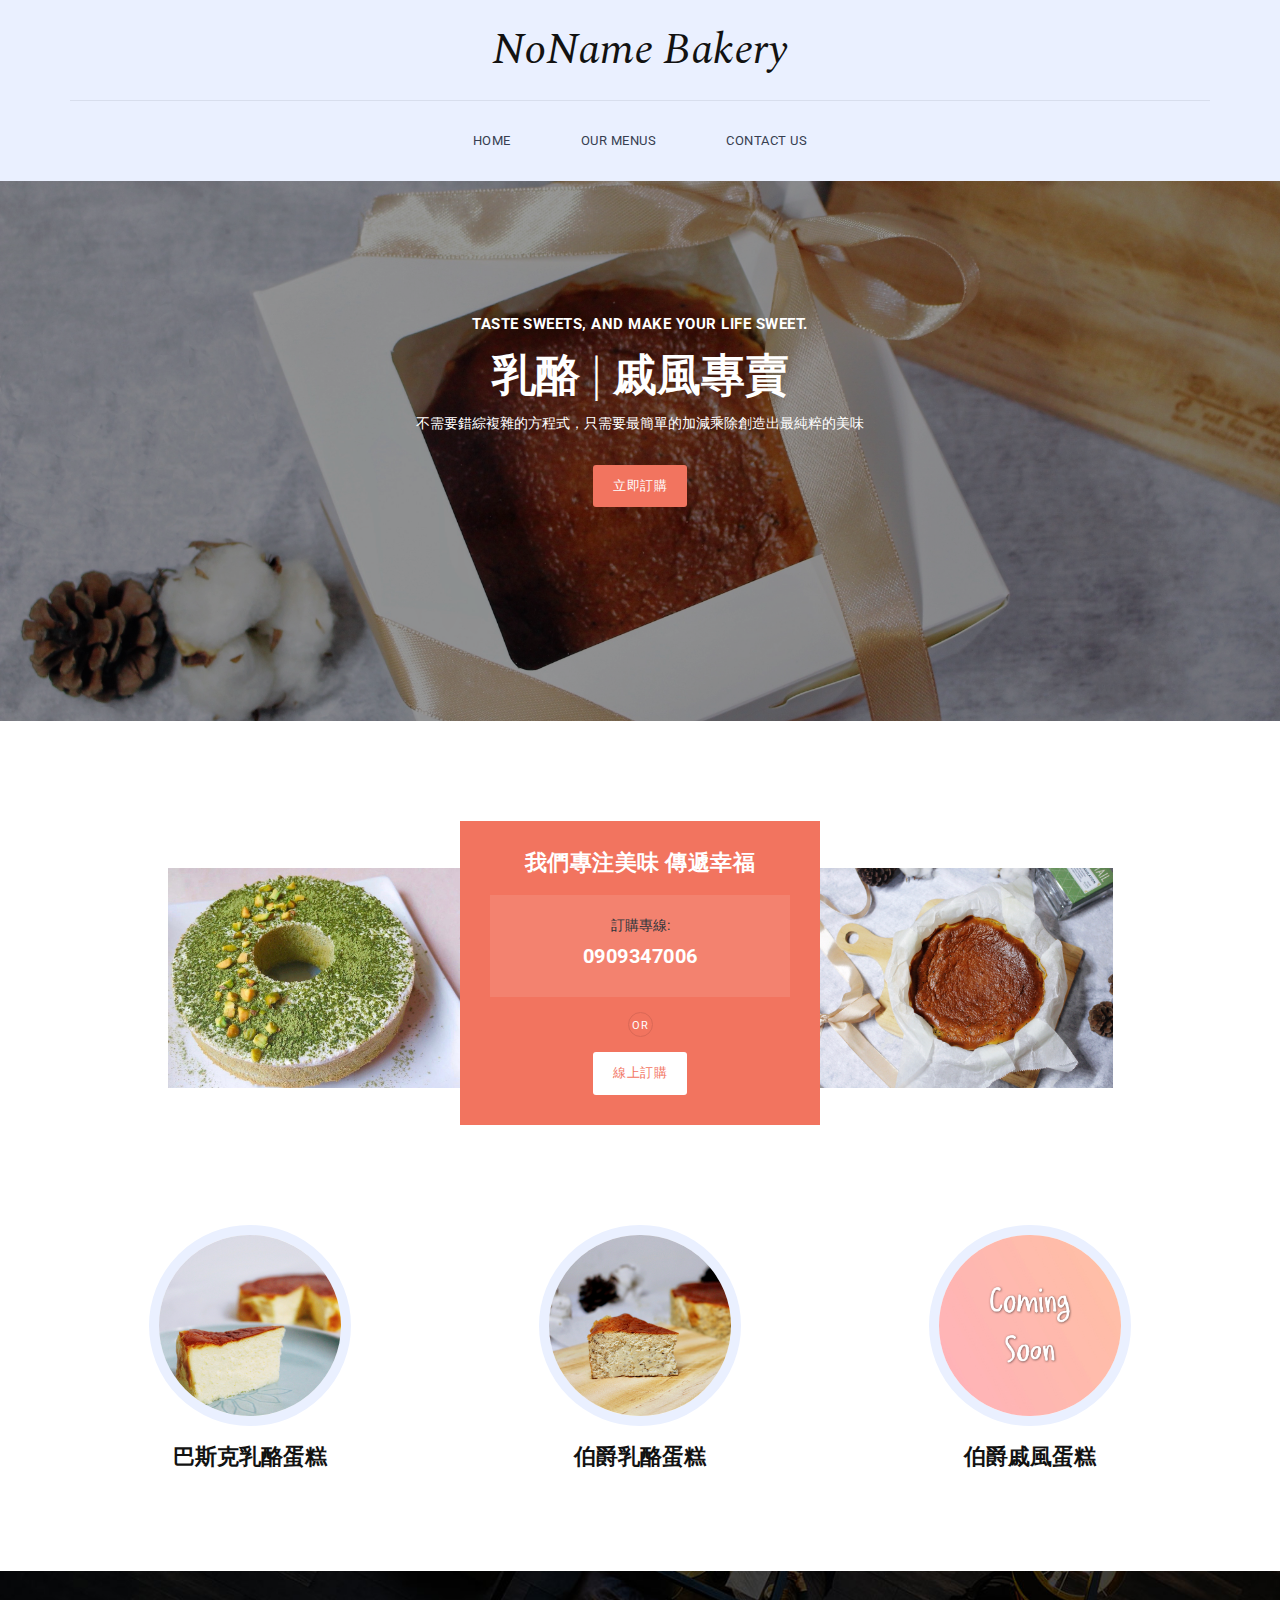
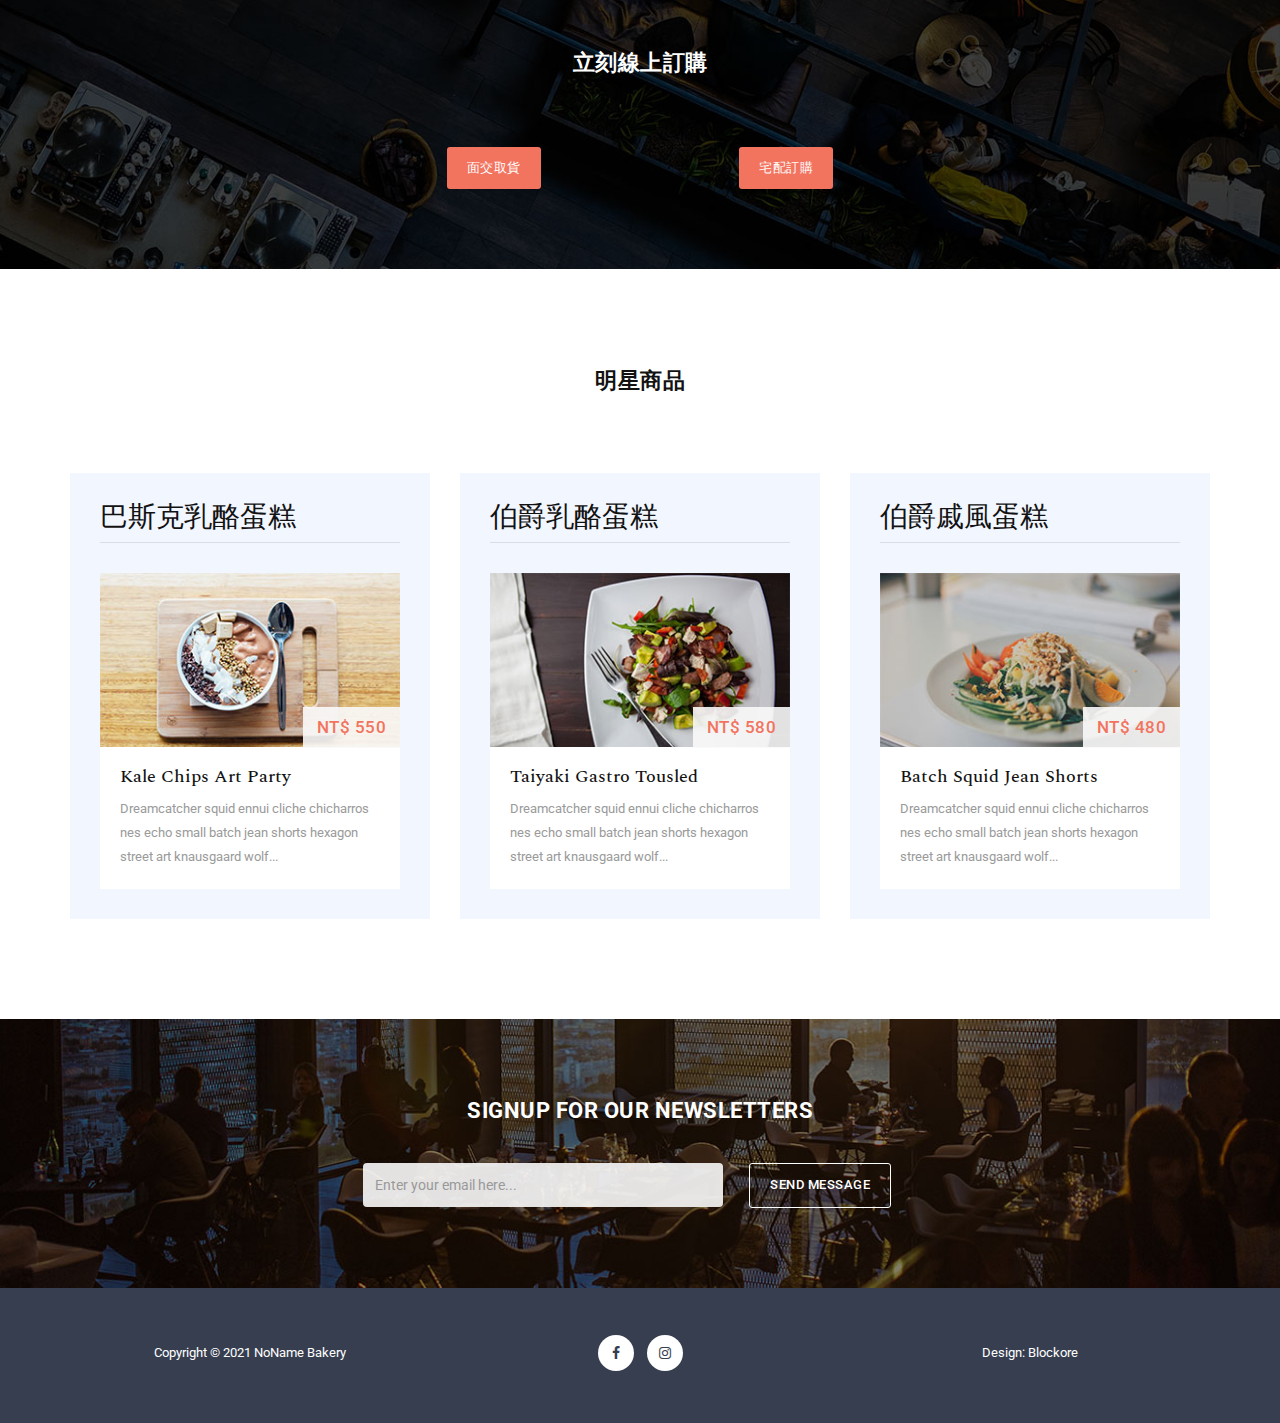
<file: index.html>
<!DOCTYPE html>
<html>
    <head>
        <meta charset="utf-8">
        <meta http-equiv="X-UA-Compatible" content="IE=edge,chrome=1">

        <title>Victory HTML CSS Template</title>
        <meta name="description" content="">
        <meta name="viewport" content="width=device-width, initial-scale=1">
        <link rel="apple-touch-icon" href="apple-touch-icon.png">

        <link rel="stylesheet" href="css/bootstrap.min.css">
        <link rel="stylesheet" href="css/bootstrap-theme.min.css">
        <link rel="stylesheet" href="css/fontAwesome.css">
        <link rel="stylesheet" href="css/hero-slider.css">
        <link rel="stylesheet" href="css/owl-carousel.css">
        <link rel="stylesheet" href="css/templatemo-style.css">

        <link href="https://fonts.googleapis.com/css?family=Spectral:200,200i,300,300i,400,400i,500,500i,600,600i,700,700i,800,800i" rel="stylesheet">
        <link href="https://fonts.googleapis.com/css?family=Roboto:100,300,400,500,700,900" rel="stylesheet">

        <script src="js/vendor/modernizr-2.8.3-respond-1.4.2.min.js"></script>
    </head>

<body>
    <div class="header">
        <div class="container">
            
            <a href="index.html" class="navbar-brand scroll-top">NoName Bakery</a>
            
            
            
            <nav class="navbar navbar-inverse" role="navigation">
                <div class="navbar-header">
                    <button type="button" id="nav-toggle" class="navbar-toggle" data-toggle="collapse" data-target="#main-nav">
                        <span class="sr-only">Toggle navigation</span>
                        <span class="icon-bar"></span>
                        <span class="icon-bar"></span>
                        <span class="icon-bar"></span>
                    </button>
                </div>
                <!--/.navbar-header-->
                <div id="main-nav" class="collapse navbar-collapse">
                    <ul class="nav navbar-nav">
                        <li><a href="index.html">Home</a></li>
                        <li><a href="menu.html">Our Menus</a></li>
                        <!-- <li><a href="blog.html">About Us</a></li> -->
                        <li><a href="contact.html">Contact Us</a></li>
                    </ul>
                </div>
                <!--/.navbar-collapse-->
            </nav>
            <!--/.navbar-->
        </div>
        <!--/.container-->
    </div>
    <!--/.header-->

    <section class="banner" style="width: auto; height: 60vh;">
        
        <div class="bg-overlay">
        <div class="container">
            
                <div class="row" style="padding-top: 15vh;">
                    <div class="col-md-6 col-md-offset-3">
                        <h4>Taste sweets, and make your life sweet.</h4>
                        <h2>乳酪 | 戚風專賣</h2>
                        <p>不需要錯綜複雜的方程式，只需要最簡單的加減乘除創造出最純粹的美味</p>
                        <div class="primary-button">
                            <a href="#" class="scroll-link" data-id="book-table">立即訂購</a>
                        </div>
                    </div>
                </div>
        </div>
        </div>
    </section>



    <section class="cook-delecious">
        <div class="container">
            <div class="row">
                <div class="col-md-3 col-md-offset-1">
                    <div class="first-image">
                        <img src="img/cook_01.jpg" alt="">
                    </div>
                </div>
                <div class="col-md-4">
                    <div class="cook-content">
                        <h4>我們專注美味 傳遞幸福</h4>
                        <div class="contact-content">
                            <h7>訂購專線:</h7>
                            <h6>0909347006</h6>
                        </div>
                        <span>or</span>
                        <div class="primary-white-button">
                            <a href="#" class="scroll-link" data-id="book-table">線上訂購</a>
                        </div>
                    </div>
                </div>
                <div class="col-md-3">
                    <div class="second-image">
                        <img src="img/cook_02.jpg" alt="">
                    </div>
                </div>
            </div>
        </div>
    </section>



    <section class="services">
        <div class="container">
            <div class="row">
                <div class="col-md-4 col-sm-6 col-xs-12">
                    <div class="service-item">
                        <a href="menu.html">
                        <img src="img/cook_breakfast.png" alt="Breakfast">
                        <h4>巴斯克乳酪蛋糕</h4>
                        </a>
                    </div>
                </div>
                <div class="col-md-4 col-sm-6 col-xs-12">
                    <div class="service-item">
                        <a href="menu.html">
                        <img src="img/cook_lunch.png" alt="Lunch">
                        <h4>伯爵乳酪蛋糕</h4>
                        </a>
                    </div>
                </div>
                <div class="col-md-4 col-sm-6 col-xs-12">
                    <div class="service-item">
                        <a href="menu.html">
                        
                        <img src="img/cook_dinner.png" alt="Dinner">
                        <h4>伯爵戚風蛋糕</h4>
                        </a>
                    </div>
                </div>
                <!-- <div class="col-md-3 col-sm-6 col-xs-12">
                    <div class="service-item">
                        <a href="menu.html">
                        <img src="img/cook_dessert.png" alt="Desserts">
                        <h4>Desserts</h4>
                        </a>
                    </div>
                </div> -->
            </div>
        </div>
    </section>



    <section id="book-table">
        <div class="container">
            <div class="row justify-content-center align-items-center">
                <div class="col-md-12">
                    <div class="heading">
                        <h2>立刻線上訂購</h2>
                    </div>
                </div>
                <div class="col-md-3 col-sm-3 ">
                </div>
                <div class="col-md-3 col-sm-3" style="padding-top:4vh">
                    <div class="primary-button" data-toggle="modal" data-target="#exampleModal">
                        <a href="#" class="scroll-link" data-id="book-table">面交取貨</a>
                    </div>
                </div>
                <div class="col-md-3 col-sm-3" style="padding-top:4vh">
                    <div class="primary-button" data-toggle="modal" data-target="#exampleModal2">
                        <a href="#" class="scroll-link" data-id="book-table">宅配訂購</a>
                    </div>
                </div>
                <div class="col-md-3 col-sm-3">
                </div>
                
                
                
            </div>
            
        </div>
    </section>

    <!-- Modal -->
    <div class="modal fade" id="exampleModal" tabindex="-1" role="dialog" aria-labelledby="exampleModalLabel" aria-hidden="true">
        <div class="modal-dialog" role="document">
            <div class="modal-content">
                <div class="modal-header">
                  <h3 class="modal-title" id="exampleModalLabel">面交取貨表單</h3>
                  <button type="button" class="close" data-dismiss="modal" aria-label="Close">
                    <span aria-hidden="true">&times;</span>
                  </button>
                </div>
                
                <div class="modal-body">
                    <!-- <div class="col-md-4 col-md-offset-2 col-sm-12 d-none d-sm-block d-md-none">
                        <div class="left-image">
                            <img src="img/book_left_image.jpg" alt="">
                        </div>
                    </div> -->
                    <div class="col-md-12 col-sm-12">
                        <div class="right-info">
                            <!-- <h4>訂購表單</h4> -->

                            <form id="contactform" action="contactform.php" method="post">
                            <!-- <form id="contactform" action="contactform.php" method="post" class="form contactForm"> -->
                            
                                <div class="row">
                                    <div class="col-md-6">
                                        <div class="form-group">
                                            <input type="text" name="name" class="form-control" id="name" placeholder="姓名:" data-rule="required"
                                              data-msg="請輸入姓名" />
                                            <div class="validation"></div>
                                        </div>
                                        <!-- <fieldset>
                                            <select required name='day' onchange='this.form.()'>
                                                <option value="">Select day</option>
                                                <option value="Monday">Monday</option>
                                                <option value="Tuesday">Tuesday</option>
                                                <option value="Wednesday">Wednesday</option>
                                                <option value="Thursday">Thursday</option>
                                                <option value="Friday">Friday</option>
                                                <option value="Saturday">Saturday</option>
                                                <option value="Sunday">Sunday</option>
                                            </select>
                                        </fieldset> -->
                                    </div>
                                    <div class="col-md-6">
                                        <div class="form-group">
                                            <input type="text" name="phone" class="form-control" id="phone" placeholder="聯絡電話:" data-rule="required"
                                              data-msg="Please enter at least 8 chars" />
                                            <div class="validation"></div>
                                        </div>
                                    </div>
                                    <div class="col-md-6">
                                        <div class="form-group">
                                            <input type="email" class="form-control" name="email" id="email" placeholder="電子信箱:" 
                                            data-rule="email"  data-msg="Please enter a valid email" />
                                            <div class="validation"></div>
                                        </div>
                                        <!-- <fieldset>
                                            <select required name='hour' onchange='this.form.()'>
                                                <option value="">Select hour</option>
                                                <option value="10-00">10:00</option>
                                                <option value="12-00">12:00</option>
                                                <option value="14-00">14:00</option>
                                                <option value="16-00">16:00</option>
                                                <option value="18-00">18:00</option>
                                                <option value="20-00">20:00</option>
                                                <option value="22-00">22:00</option>
                                            </select>
                                        </fieldset> -->
                                    </div>
                                    <div class="col-md-6">
                                        <div class="form-group">
                                            <input type="text" class="form-control" name="volume" id="volume" placeholder="訂購數量:" data-rule="required"/>
                                            <div class="validation"></div>
                                        </div>
                                    
                                        <!-- <fieldset>
                                            <input name="name" type="name" class="form-control" id="name" placeholder="Full name" required="">
                                        </fieldset>  -->
                                    </div>
                                
                                    <div class="col-md-12 text-center">
                                        <p>匯款資訊： 中國信託 822 <br> 帳號： 130540476886</p>
                                    
                                    </div>
                                    <div class="col-md-12">
                                        <div class="form-group">
                                            <input type="text" class="form-control" name="bank" id="bank" placeholder="匯款後五碼:" data-rule="required" />
                                            <div class="validation"></div>
                                        </div>
                                        <!-- <fieldset>
                                            <select required class="person" name='persons' onchange='this.form.()'>
                                                <option value="">How many persons?</option>
                                                <option value="1-Person">1 Person</option>
                                                <option value="2-Persons">2 Persons</option>
                                                <option value="3-Persons">3 Persons</option>
                                                <option value="4-Persons">4 Persons</option>
                                                <option value="5-Persons">5 Persons</option>
                                                <option value="6-Persons">6 Persons</option>
                                            </select>
                                        </fieldset> -->
                                    </div>
                                    <div class="col-md-12">
                                        <div class="form-group">
                                            <textarea id="message" class="form-control" name="message" rows="2"  data-msg="Please write something for us"
                                              placeholder="備註"></textarea>
                                            <div class="validation"></div>
                                          </div>
                                    </div>
                                    <div class="text-center">
                                        <input id="submit" type="submit" name="submit" class="mx-auto btn btn-success submit" value="Send" />
                                        <!-- <button id="submit" type="submit" class="btn btn-primary">Send</button> -->
                                    </div>
                                </div>
                            </form>
                        </div>
                    </div>
                </div>
                <div class="modal-footer">
                  <button type="button" class="btn btn-secondary" data-dismiss="modal">Close</button>
                  <!-- <button type="button" class="btn btn-primary">Save changes</button> -->
                </div>
            </div>
        </div>
    </div>

    <div class="modal fade" id="exampleModal2" tabindex="-1" role="dialog" aria-labelledby="exampleModalLabel" aria-hidden="true">
        <div class="modal-dialog" role="document">
            <div class="modal-content">
                <div class="modal-header">
                  <h3 class="modal-title" id="exampleModalLabel">宅配訂購表單</h3>
                  <button type="button" class="close" data-dismiss="modal" aria-label="Close">
                    <span aria-hidden="true">&times;</span>
                  </button>
                </div>
                
                <div class="modal-body">
                    <!-- <div class="col-md-4 col-md-offset-2 col-sm-12 d-none d-sm-block d-md-none">
                        <div class="left-image">
                            <img src="img/book_left_image.jpg" alt="">
                        </div>
                    </div> -->
                    <div class="col-md-12 col-sm-12">
                        <div class="right-info">
                            <!-- <h4>訂購表單</h4> -->

                            <form id="contactform" action="contactform.php" method="post">
                            <!-- <form id="contactform" action="contactform.php" method="post" class="form contactForm"> -->
                            
                                <div class="row">
                                    <div class="col-md-6">
                                        <div class="form-group">
                                            <input type="text" name="name" class="form-control" id="name" placeholder="姓名:" data-rule="required"
                                              data-msg="請輸入姓名" />
                                            <div class="validation"></div>
                                        </div>
                                        <!-- <fieldset>
                                            <select required name='day' onchange='this.form.()'>
                                                <option value="">Select day</option>
                                                <option value="Monday">Monday</option>
                                                <option value="Tuesday">Tuesday</option>
                                                <option value="Wednesday">Wednesday</option>
                                                <option value="Thursday">Thursday</option>
                                                <option value="Friday">Friday</option>
                                                <option value="Saturday">Saturday</option>
                                                <option value="Sunday">Sunday</option>
                                            </select>
                                        </fieldset> -->
                                    </div>
                                    <div class="col-md-6">
                                        <div class="form-group">
                                            <input type="text" name="phone" class="form-control" id="phone" placeholder="聯絡電話:" data-rule="required"
                                              data-msg="Please enter at least 8 chars" />
                                            <div class="validation"></div>
                                        </div>
                                    </div>
                                    <div class="col-md-6">
                                        <div class="form-group">
                                            <input type="email" class="form-control" name="email" id="email" placeholder="電子信箱:" 
                                            data-rule="email"  data-msg="Please enter a valid email" />
                                            <div class="validation"></div>
                                        </div>
                                        <!-- <fieldset>
                                            <select required name='hour' onchange='this.form.()'>
                                                <option value="">Select hour</option>
                                                <option value="10-00">10:00</option>
                                                <option value="12-00">12:00</option>
                                                <option value="14-00">14:00</option>
                                                <option value="16-00">16:00</option>
                                                <option value="18-00">18:00</option>
                                                <option value="20-00">20:00</option>
                                                <option value="22-00">22:00</option>
                                            </select>
                                        </fieldset> -->
                                    </div>
                                    <div class="col-md-6">
                                        <div class="form-group">
                                            <input type="text" class="form-control" name="volume" id="volume" placeholder="訂購數量:" data-rule="required"/>
                                            <div class="validation"></div>
                                        </div>
                                    
                                        <!-- <fieldset>
                                            <input name="name" type="name" class="form-control" id="name" placeholder="Full name" required="">
                                        </fieldset>  -->
                                    </div>
                                    <div class="col-md-12">
                                        <div class="form-group">
                                            <input type="text" class="form-control" name="address" id="address" placeholder="宅配地址:" data-rule="required"/>
                                            <div class="validation"></div>
                                        </div>
                                    
                                        <!-- <fieldset>
                                            <input name="name" type="name" class="form-control" id="name" placeholder="Full name" required="">
                                        </fieldset>  -->
                                    </div>
                                    <br>
                                    <div class="col-md-12 text-center">
                                        <p>匯款資訊： 中國信託 822 <br> 帳號： 130540476886</p>
                                    
                                    </div>

                                    <div class="col-md-12">
                                        <div class="form-group">
                                            <input type="text" class="form-control" name="bank" id="bank" placeholder="匯款後五碼:" data-rule="required" />
                                            <div class="validation"></div>
                                        </div>
                                        <!-- <fieldset>
                                            <select required class="person" name='persons' onchange='this.form.()'>
                                                <option value="">How many persons?</option>
                                                <option value="1-Person">1 Person</option>
                                                <option value="2-Persons">2 Persons</option>
                                                <option value="3-Persons">3 Persons</option>
                                                <option value="4-Persons">4 Persons</option>
                                                <option value="5-Persons">5 Persons</option>
                                                <option value="6-Persons">6 Persons</option>
                                            </select>
                                        </fieldset> -->
                                    </div>
                                    <div class="col-md-12">
                                        <div class="form-group">
                                            <textarea id="message" class="form-control" name="message" rows="2"  data-msg="Please write something for us"
                                              placeholder="備註"></textarea>
                                            <div class="validation"></div>
                                          </div>
                                    </div>
                                    <div class="text-center">
                                        <input id="submit" type="submit" name="submit" class="mx-auto btn btn-success submit" value="Send" />
                                        <!-- <button id="submit" type="submit" class="btn btn-primary">Send</button> -->
                                    </div>
                                </div>
                            </form>
                        </div>
                    </div>
                </div>
                <div class="modal-footer">
                  <button type="button" class="btn btn-secondary" data-dismiss="modal">Close</button>
                  <!-- <button type="button" class="btn btn-primary">Save changes</button> -->
                </div>
            </div>
        </div>
    </div>

    



    <!-- <section class="get-app">
        <div class="container">
            <div class="row">
                <div class="heading">
                    <h2>Get application for your phone</h2>
                </div>
                <div class="primary-white-button">
                    <a href="#">Download now</a>
                </div>
            </div>
        </div>
    </section> -->



    <section class="featured-food">
        <div class="container">
            <div class="row">
                <div class="heading">
                    <h2>明星商品</h2>
                </div>
            </div>
            <div class="row">
                <div class="col-md-4">
                    <div class="food-item">
                        <h2>巴斯克乳酪蛋糕</h2>
                        <img src="img/breakfast_item.jpg" alt="">
                        <div class="price">NT$ 550</div>
                        <div class="text-content">
                            <h4>Kale Chips Art Party</h4>
                            <p>Dreamcatcher squid ennui cliche chicharros nes echo  small batch jean shorts hexagon street art knausgaard wolf...</p>
                        </div>
                    </div>
                </div>
                <div class="col-md-4">
                    <div class="food-item">
                        <h2>伯爵乳酪蛋糕</h2>
                        <img src="img/lunch_item.jpg" alt="">
                        <div class="price">NT$ 580</div>
                        <div class="text-content">
                            <h4>Taiyaki Gastro Tousled</h4>
                            <p>Dreamcatcher squid ennui cliche chicharros nes echo  small batch jean shorts hexagon street art knausgaard wolf...</p>
                        </div>
                    </div>
                </div>
                <div class="col-md-4">
                    <div class="food-item">
                        <h2>伯爵戚風蛋糕</h2>
                        <img src="img/dinner_item.jpg" alt="">
                        <div class="price">NT$ 480</div>
                        <div class="text-content">
                            <h4>Batch Squid Jean Shorts</h4>
                            <p>Dreamcatcher squid ennui cliche chicharros nes echo  small batch jean shorts hexagon street art knausgaard wolf...</p>
                        </div>
                    </div>
                </div>
            </div>
        </div>
    </section>



    <!-- <section class="our-blog">
        <div class="container">
            <div class="row">
                <div class="col-md-12">
                    <div class="heading">
                        <h2>Our blog post</h2>
                    </div>
                </div>
            </div>
            <div class="row">
                <div class="col-md-6">
                    <div class="blog-post">
                        <img src="img/blog_post_01.jpg" alt="">
                        <div class="date">26 Oct 2020</div>
                        <div class="right-content">
                            <h4>Stumptown Tofu Schlitz</h4>
                            <span>Branding / Admin</span>
                            <p>Skateboard iceland twee tofu shaman crucifix vice before they sold out corn hole occupy drinking vinegar chambra meggings kale chips hexagon...</p>
                            <div class="text-button">
                                <a href="#">Continue Reading</a>
                            </div>
                        </div>
                    </div>
                </div>
                <div class="col-md-6">
                    <div class="blog-post">
                        <img src="img/blog_post_02.jpg" alt="">
                        <div class="date">21 Oct 2020</div>
                        <div class="right-content">
                            <h4>Succulents Hashtag Folk</h4>
                            <span>Branding / Admin</span>
                            <p>Skateboard iceland twee tofu shaman crucifix vice before they sold out corn hole occupy drinking vinegar chambra meggings kale chips hexagon...</p>
                            <div class="text-button">
                                <a href="#">Continue Reading</a>
                            </div>
                        </div>
                    </div>
                </div>
                <div class="col-md-6">
                    <div class="blog-post">
                        <img src="img/blog_post_03.jpg" alt="">
                        <div class="date">11 Oct 2020</div>
                        <div class="right-content">
                            <h4>Knaus Sriracha Pinterest</h4>
                            <span>Dessert / Chef</span>
                            <p>Skateboard iceland twee tofu shaman crucifix vice before they sold out corn hole occupy drinking vinegar chambra meggings kale chips hexagon...</p>
                            <div class="text-button">
                                <a href="#">Continue Reading</a>
                            </div>
                        </div>
                    </div>
                </div>
                <div class="col-md-6">
                    <div class="blog-post">
                        <img src="img/blog_post_04.jpg" alt="">
                        <div class="date">03 Oct 2020</div>
                        <div class="right-content">
                            <h4>Crucifix Selvage Coat</h4>
                            <span>Plate / Chef</span>
                            <p>Skateboard iceland twee tofu shaman crucifix vice before they sold out corn hole occupy drinking vinegar chambra meggings kale chips hexagon...</p>
                            <div class="text-button">
                                <a href="#">Continue Reading</a>
                            </div>
                        </div>
                    </div>
                </div>
            </div>
        </div>
    </section> -->



    <section class="sign-up">
        <div class="container">
            <div class="row">
                <div class="col-md-12">
                    <div class="heading">
                        <h2>Signup for our newsletters</h2>
                    </div>
                </div>
            </div>
            <form id="contact" action="" method="get">
                <div class="row">
                    <div class="col-md-4 col-md-offset-3">
                        <fieldset>
                            <input name="email" type="text" class="form-control" id="email" placeholder="Enter your email here..." required="">
                        </fieldset>
                    </div>
                    <div class="col-md-2">
                        <fieldset>
                            <button type="submit" id="form-submit" class="btn">Send Message</button>
                        </fieldset>
                    </div>
                </div>
            </form>
        </div>
    </section>



    <footer>
        <div class="container">
            <div class="row">
                <div class="col-md-4">
                    <p>Copyright &copy; 2021 NoName Bakery</p>
                </div>
                <div class="col-md-4">
                    <ul class="social-icons">
                        <li><a rel="nofollow" href="https://www.facebook.com/No-Name-Bakery%E6%9C%AA%E5%91%BD%E5%90%8D%E7%94%9C%E9%BB%9E-100159708813146"><i class="fa fa-facebook"></i></a></li>
                        <li><a href="https://instagram.com/nonamebakery2020?igshid=1tw57rsw3i536"><i class="fa fa-instagram"></i></a></li>
                        <!-- <li><a href="#"><i class="fa fa-linkedin"></i></a></li> -->
                        <!-- <li><a href="#"><i class="fa fa-rss"></i></a></li> -->
                        <!-- <li><a href="#"><i class="fa fa-dribbble"></i></a></li> -->
                    </ul>
                </div>
                <div class="col-md-4">
                    <p>Design: Blockore</p>
                </div>
            </div>
        </div>
    </footer>

    <script src="https://ajax.googleapis.com/ajax/libs/jquery/1.11.2/jquery.min.js"></script>
    <script>window.jQuery || document.write('<script src="js/vendor/jquery-1.11.2.min.js"><\/script>')</script>

    <script src="js/vendor/bootstrap.min.js"></script>

    <script src="js/plugins.js"></script>
    <script src="js/main.js"></script>

    <script type="text/javascript">
    $(document).ready(function() {
        // navigation click actions 
        $('.scroll-link').on('click', function(event){
            event.preventDefault();
            var sectionID = $(this).attr("data-id");
            scrollToID('#' + sectionID, 750);
        });
        // scroll to top action
        $('.scroll-top').on('click', function(event) {
            event.preventDefault();
            $('html, body').animate({scrollTop:0}, 'slow');         
        });
        // mobile nav toggle
        $('#nav-toggle').on('click', function (event) {
            event.preventDefault();
            $('#main-nav').toggleClass("open");
        });
    });
    // scroll function
    function scrollToID(id, speed){
        var offSet = 0;
        var targetOffset = $(id).offset().top - offSet;
        var mainNav = $('#main-nav');
        $('html,body').animate({scrollTop:targetOffset}, speed);
        if (mainNav.hasClass("open")) {
            mainNav.css("height", "1px").removeClass("in").addClass("collapse");
            mainNav.removeClass("open");
        }
    }
    if (typeof console === "undefined") {
        console = {
            log: function() { }
        };
    }
    </script>
</body>
</html>
</file>
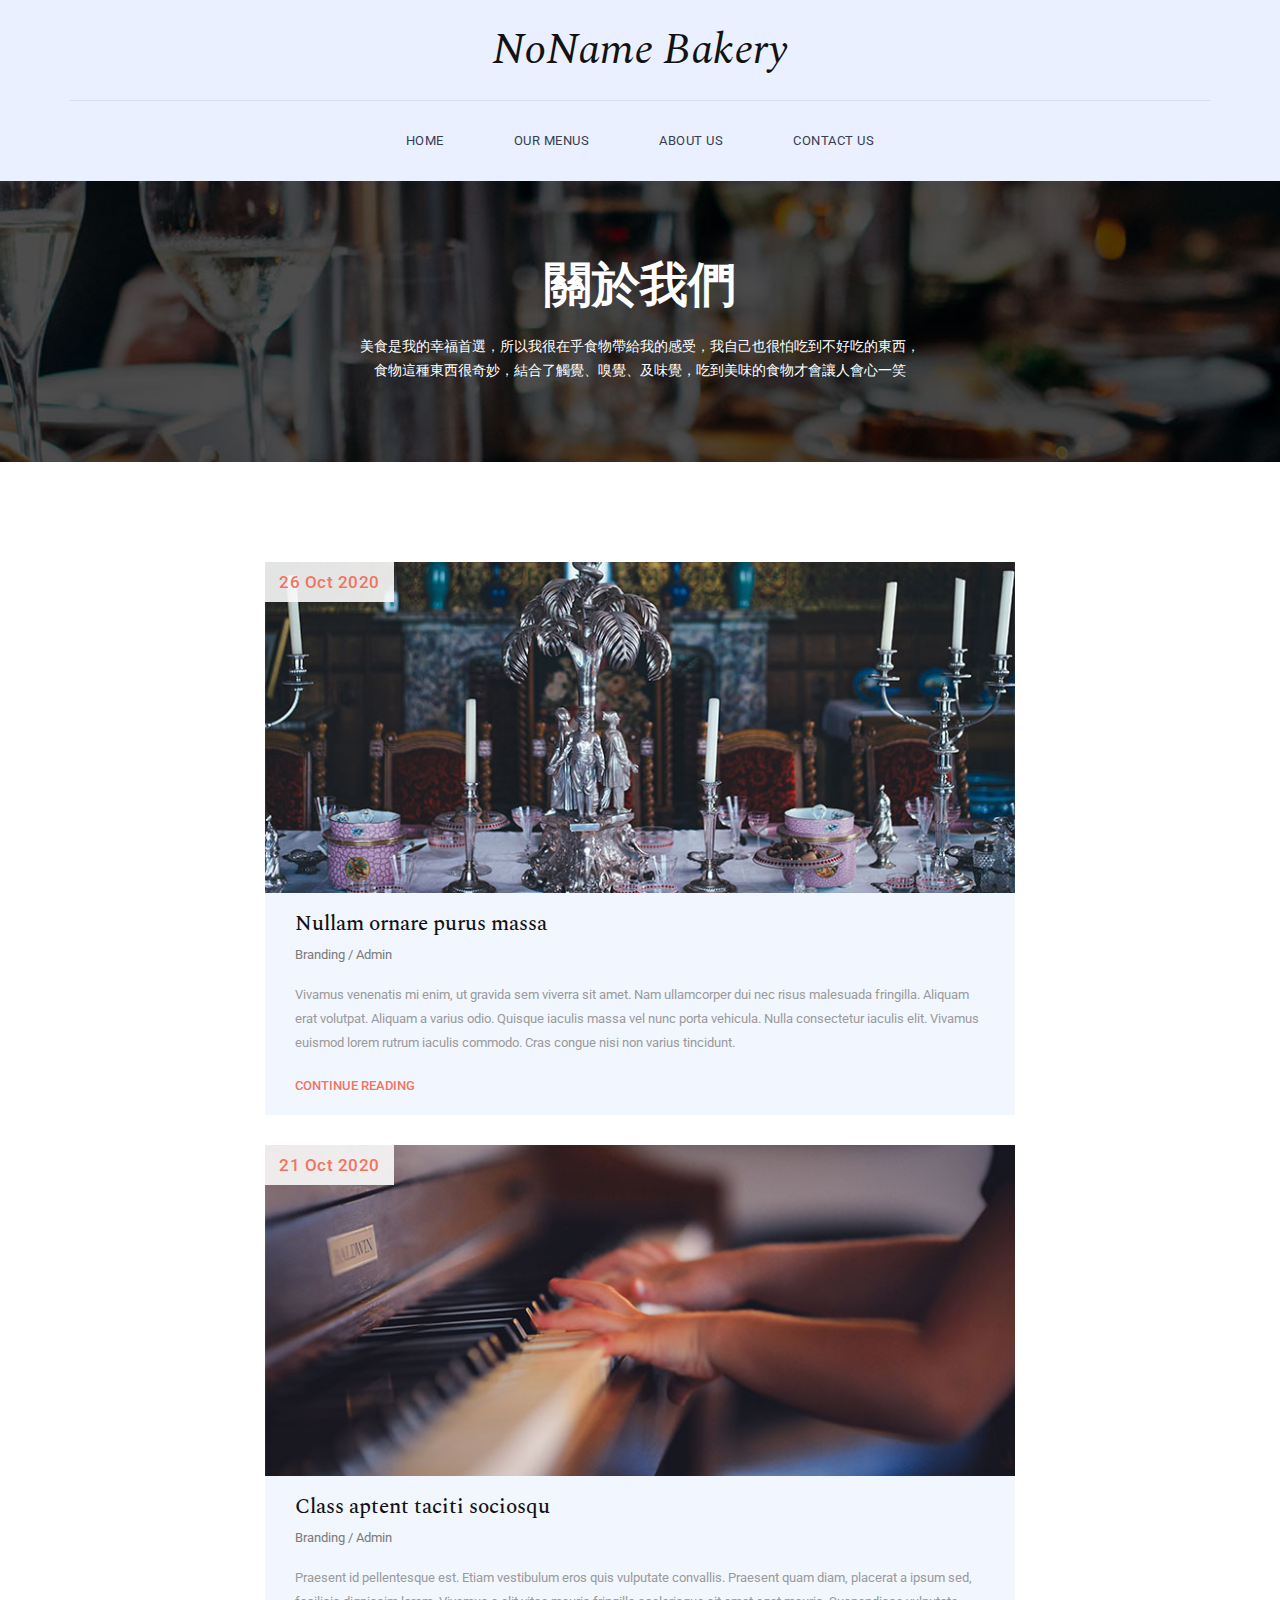
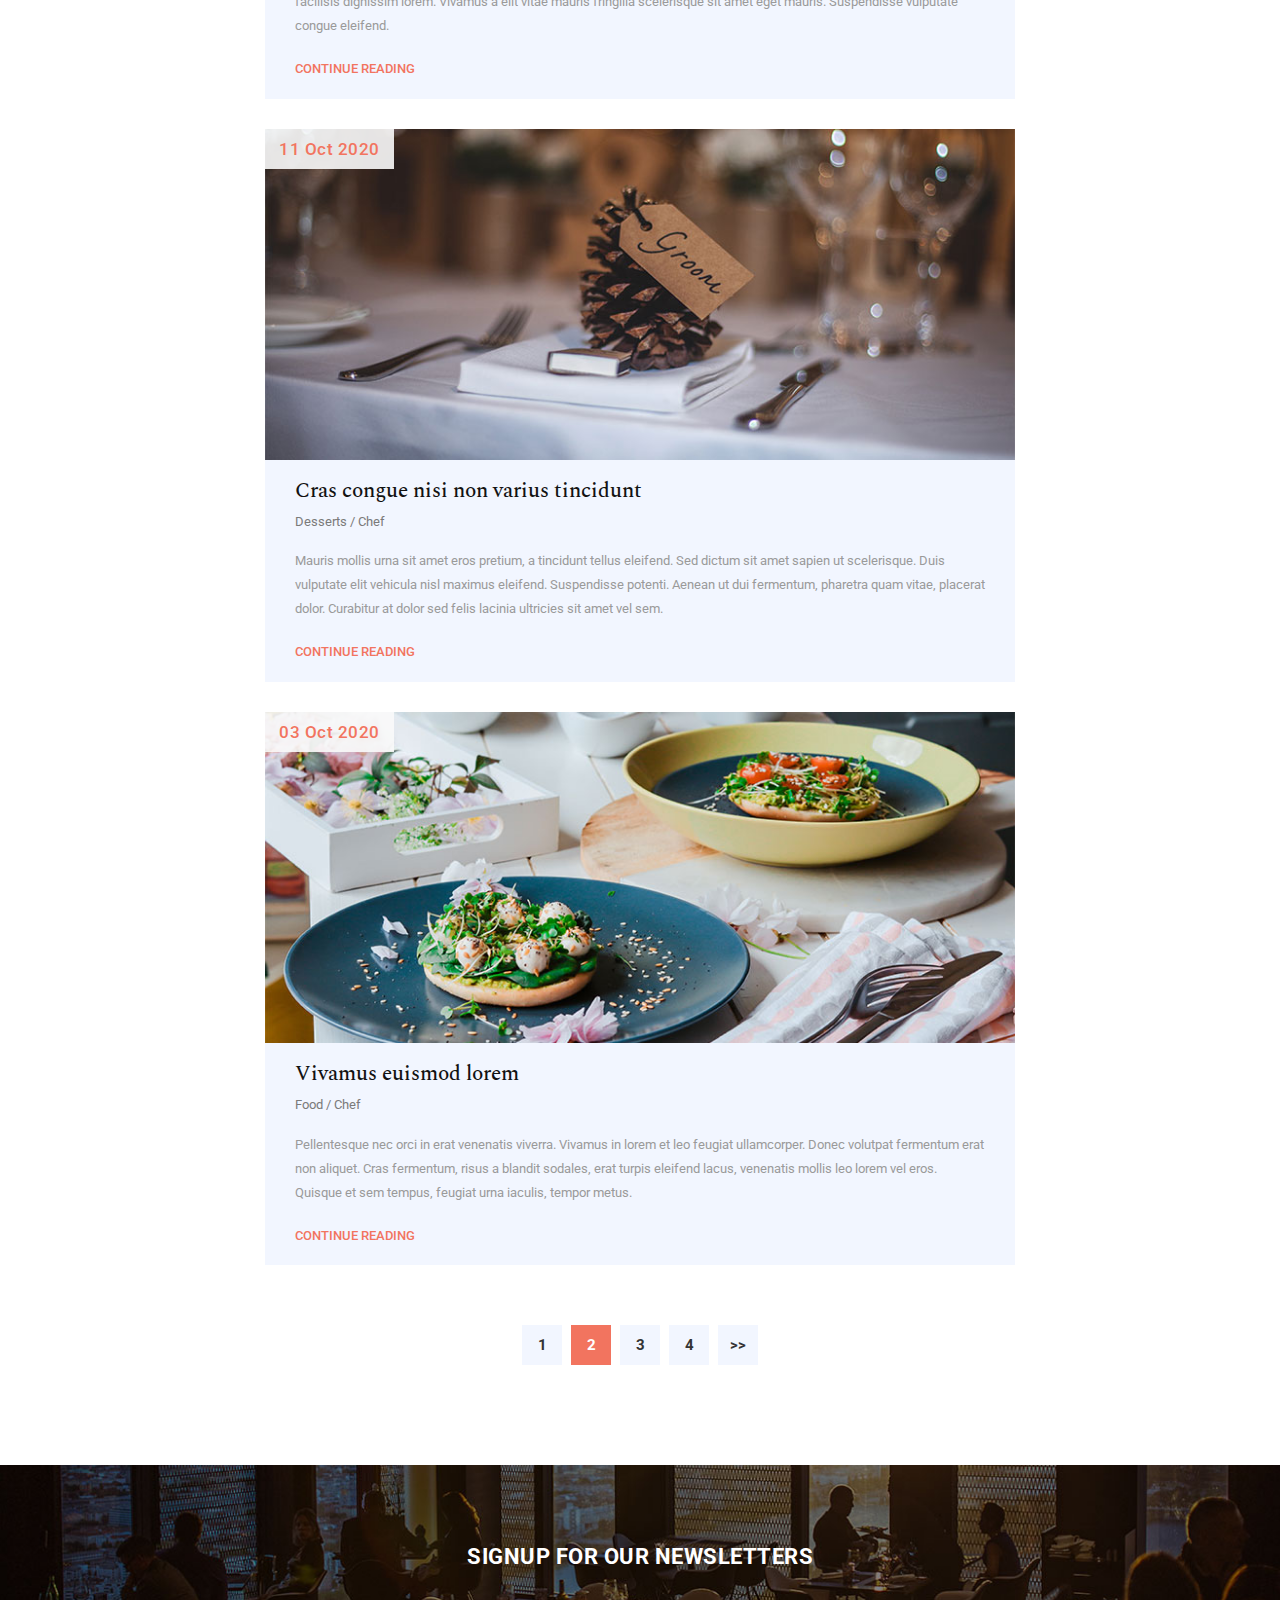
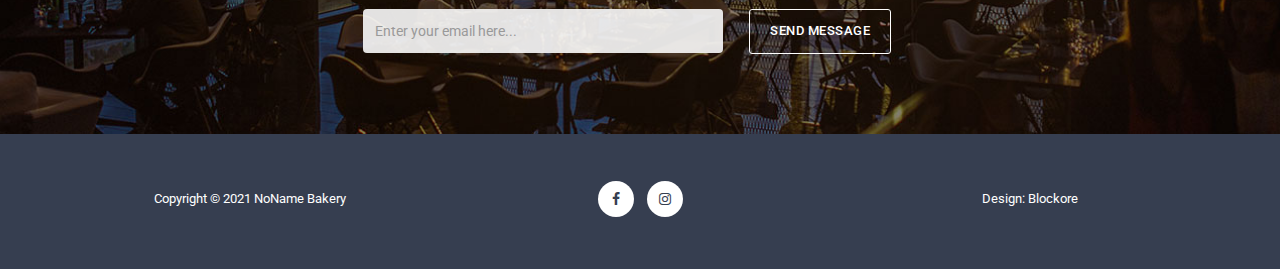
<file: blog.html>
<!DOCTYPE html>
<html>
    <head>
        <meta charset="utf-8">
        <meta http-equiv="X-UA-Compatible" content="IE=edge,chrome=1">
<!--
Victory HTML CSS Template
https://templatemo.com/tm-507-victory
-->
        <title>Victory - Blog page</title>
        <meta name="description" content="">
        <meta name="viewport" content="width=device-width, initial-scale=1">
        <link rel="apple-touch-icon" href="apple-touch-icon.png">

        <link rel="stylesheet" href="css/bootstrap.min.css">
        <link rel="stylesheet" href="css/bootstrap-theme.min.css">
        <link rel="stylesheet" href="css/fontAwesome.css">
        <link rel="stylesheet" href="css/hero-slider.css">
        <link rel="stylesheet" href="css/owl-carousel.css">
        <link rel="stylesheet" href="css/templatemo-style.css">

        <link href="https://fonts.googleapis.com/css?family=Spectral:200,200i,300,300i,400,400i,500,500i,600,600i,700,700i,800,800i" rel="stylesheet">
        <link href="https://fonts.googleapis.com/css?family=Roboto:100,300,400,500,700,900" rel="stylesheet">

        <script src="js/vendor/modernizr-2.8.3-respond-1.4.2.min.js"></script>
    </head>

<body>
    <div class="header">
        <div class="container">
            <a href="index.html" class="navbar-brand scroll-top">NoName Bakery</a>
            <nav class="navbar navbar-inverse" role="navigation">
                <div class="navbar-header">
                    <button type="button" id="nav-toggle" class="navbar-toggle" data-toggle="collapse" data-target="#main-nav">
                        <span class="sr-only">Toggle navigation</span>
                        <span class="icon-bar"></span>
                        <span class="icon-bar"></span>
                        <span class="icon-bar"></span>
                    </button>
                </div>
                <!--/.navbar-header-->
                <div id="main-nav" class="collapse navbar-collapse">
                    <ul class="nav navbar-nav">
                        <li><a href="index.html">Home</a></li>
                        <li><a href="menu.html">Our Menus</a></li>
                        <li><a href="blog.html">About Us</a></li>
                        <li><a href="contact.html">Contact Us</a></li>
                    </ul>
                </div>
                <!--/.navbar-collapse-->
            </nav>
            <!--/.navbar-->
        </div>
        <!--/.container-->
    </div>
    <!--/.header-->


    <section class="page-heading">
        <div class="container">
            <div class="row">
                <div class="col-md-12">
                    <h1>關於我們</h1>
                    <p>美食是我的幸福首選，所以我很在乎食物帶給我的感受，我自己也很怕吃到不好吃的東西，食物這種東西很奇妙，結合了觸覺、嗅覺、及味覺，吃到美味的食物才會讓人會心一笑</p>
                </div>
            </div>
        </div>
    </section>


    <section class="blog-page">
        <div class="container">
            <div class="row">
                <div class="col-md-8 col-md-offset-2">
                    <div class="blog-item">
                        <img src="img/blog_item_01.jpg" alt="">
                        <div class="date">26 Oct 2020</div>
                        <div class="down-content">
                            <h4>Nullam ornare purus massa</h4>
                            <span>Branding / Admin</span>
                            <p>Vivamus venenatis mi enim, ut gravida sem viverra sit amet. Nam ullamcorper dui nec risus malesuada fringilla. Aliquam erat volutpat. Aliquam a varius odio. Quisque iaculis massa vel nunc porta vehicula. Nulla consectetur iaculis elit. Vivamus euismod lorem rutrum iaculis commodo. Cras congue nisi non varius tincidunt.</p>
                            <div class="text-button">
                                <a href="#">Continue Reading</a>
                            </div>
                        </div>
                    </div>
                </div>
                <div class="col-md-8 col-md-offset-2">
                    <div class="blog-item">
                        <img src="img/blog_item_02.jpg" alt="">
                        <div class="date">21 Oct 2020</div>
                        <div class="down-content">
                            <h4>Class aptent taciti sociosqu</h4>
                            <span>Branding / Admin</span>
                            <p>Praesent id pellentesque est. Etiam vestibulum eros quis vulputate convallis. Praesent quam diam, placerat a ipsum sed, facilisis dignissim lorem. Vivamus a elit vitae mauris fringilla scelerisque sit amet eget mauris. Suspendisse vulputate congue eleifend.</p>
                            <div class="text-button">
                                <a href="#">Continue Reading</a>
                            </div>
                        </div>
                    </div>
                </div>
                <div class="col-md-8 col-md-offset-2">
                    <div class="blog-item">
                        <img src="img/blog_item_03.jpg" alt="">
                        <div class="date">11 Oct 2020</div>
                        <div class="down-content">
                            <h4>Cras congue nisi non varius tincidunt</h4>
                            <span>Desserts / Chef</span>
                            <p>Mauris mollis urna sit amet eros pretium, a tincidunt tellus eleifend. Sed dictum sit amet sapien ut scelerisque. Duis vulputate elit vehicula nisl maximus eleifend. Suspendisse potenti. Aenean ut dui fermentum, pharetra quam vitae, placerat dolor. Curabitur at dolor sed felis lacinia ultricies sit amet vel sem.</p>
                            <div class="text-button">
                                <a href="#">Continue Reading</a>
                            </div>
                        </div>
                    </div>
                </div>
                <div class="col-md-8 col-md-offset-2">
                    <div class="blog-item">
                        <img src="img/blog_item_04.jpg" alt="">
                        <div class="date">03 Oct 2020</div>
                        <div class="down-content">
                            <h4>Vivamus euismod lorem</h4>
                            <span>Food / Chef</span>
                            <p>Pellentesque nec orci in erat venenatis viverra. Vivamus in lorem et leo feugiat ullamcorper. Donec volutpat fermentum erat non aliquet. Cras fermentum, risus a blandit sodales, erat turpis eleifend lacus, venenatis mollis leo lorem vel eros. Quisque et sem tempus, feugiat urna iaculis, tempor metus.</p>
                            <div class="text-button">
                                <a href="#">Continue Reading</a>
                            </div>
                        </div>
                    </div>
                </div>
                <div class="col-md-8 col-md-offset-2">
                    <ul class="page-number">
                        <li><a href="#">1</a></li>
                        <li class="active"><a href="#">2</a></li>
                        <li><a href="#">3</a></li>
                        <li><a href="#">4</a></li>
                        <li><a href="#">&gt;&gt;</a></li>
                    </ul>
                </div>
            </div>
        </div>
    </section>


    <section class="sign-up">
        <div class="container">
            <div class="row">
                <div class="col-md-12">
                    <div class="heading">
                        <h2>Signup for our newsletters</h2>
                    </div>
                </div>
            </div>
            <form id="contact" action="" method="get">
                <div class="row">
                    <div class="col-md-4 col-md-offset-3">
                        <fieldset>
                            <input name="email" type="text" class="form-control" id="email" placeholder="Enter your email here..." required="">
                        </fieldset>
                    </div>
                    <div class="col-md-2">
                        <fieldset>
                            <button type="submit" id="form-submit" class="btn">Send Message</button>
                        </fieldset>
                    </div>
                </div>
            </form>
        </div>
    </section>


    <footer>
        <div class="container">
            <div class="row">
                <div class="col-md-4">
                    <p>Copyright &copy; 2021 NoName Bakery</p>
                </div>
                <div class="col-md-4">
                    <ul class="social-icons">
                        <li><a rel="nofollow" href="https://www.facebook.com/No-Name-Bakery%E6%9C%AA%E5%91%BD%E5%90%8D%E7%94%9C%E9%BB%9E-100159708813146"><i class="fa fa-facebook"></i></a></li>
                        <li><a href="https://instagram.com/nonamebakery2020?igshid=1tw57rsw3i536"><i class="fa fa-instagram"></i></a></li>
                        <!-- <li><a href="#"><i class="fa fa-linkedin"></i></a></li> -->
                        <!-- <li><a href="#"><i class="fa fa-rss"></i></a></li> -->
                        <!-- <li><a href="#"><i class="fa fa-dribbble"></i></a></li> -->
                    </ul>
                </div>
                <div class="col-md-4">
                    <p>Design: Blockore</p>
                </div>
            </div>
        </div>
    </footer>


    <script src="https://ajax.googleapis.com/ajax/libs/jquery/1.11.2/jquery.min.js"></script>
    <script>window.jQuery || document.write('<script src="js/vendor/jquery-1.11.2.min.js"><\/script>')</script>

    <script src="js/vendor/bootstrap.min.js"></script>

    <script src="js/plugins.js"></script>
    <script src="js/main.js"></script>

    <script type="text/javascript">
    $(document).ready(function() {
        // navigation click actions 
        $('.scroll-link').on('click', function(event){
            event.preventDefault();
            var sectionID = $(this).attr("data-id");
            scrollToID('#' + sectionID, 750);
        });
        // scroll to top action
        $('.scroll-top').on('click', function(event) {
            event.preventDefault();
            $('html, body').animate({scrollTop:0}, 'slow');         
        });
        // mobile nav toggle
        $('#nav-toggle').on('click', function (event) {
            event.preventDefault();
            $('#main-nav').toggleClass("open");
        });
    });
    // scroll function
    function scrollToID(id, speed){
        var offSet = 0;
        var targetOffset = $(id).offset().top - offSet;
        var mainNav = $('#main-nav');
        $('html,body').animate({scrollTop:targetOffset}, speed);
        if (mainNav.hasClass("open")) {
            mainNav.css("height", "1px").removeClass("in").addClass("collapse");
            mainNav.removeClass("open");
        }
    }
    if (typeof console === "undefined") {
        console = {
            log: function() { }
        };
    }
    </script>
</body>
</html>
</file>
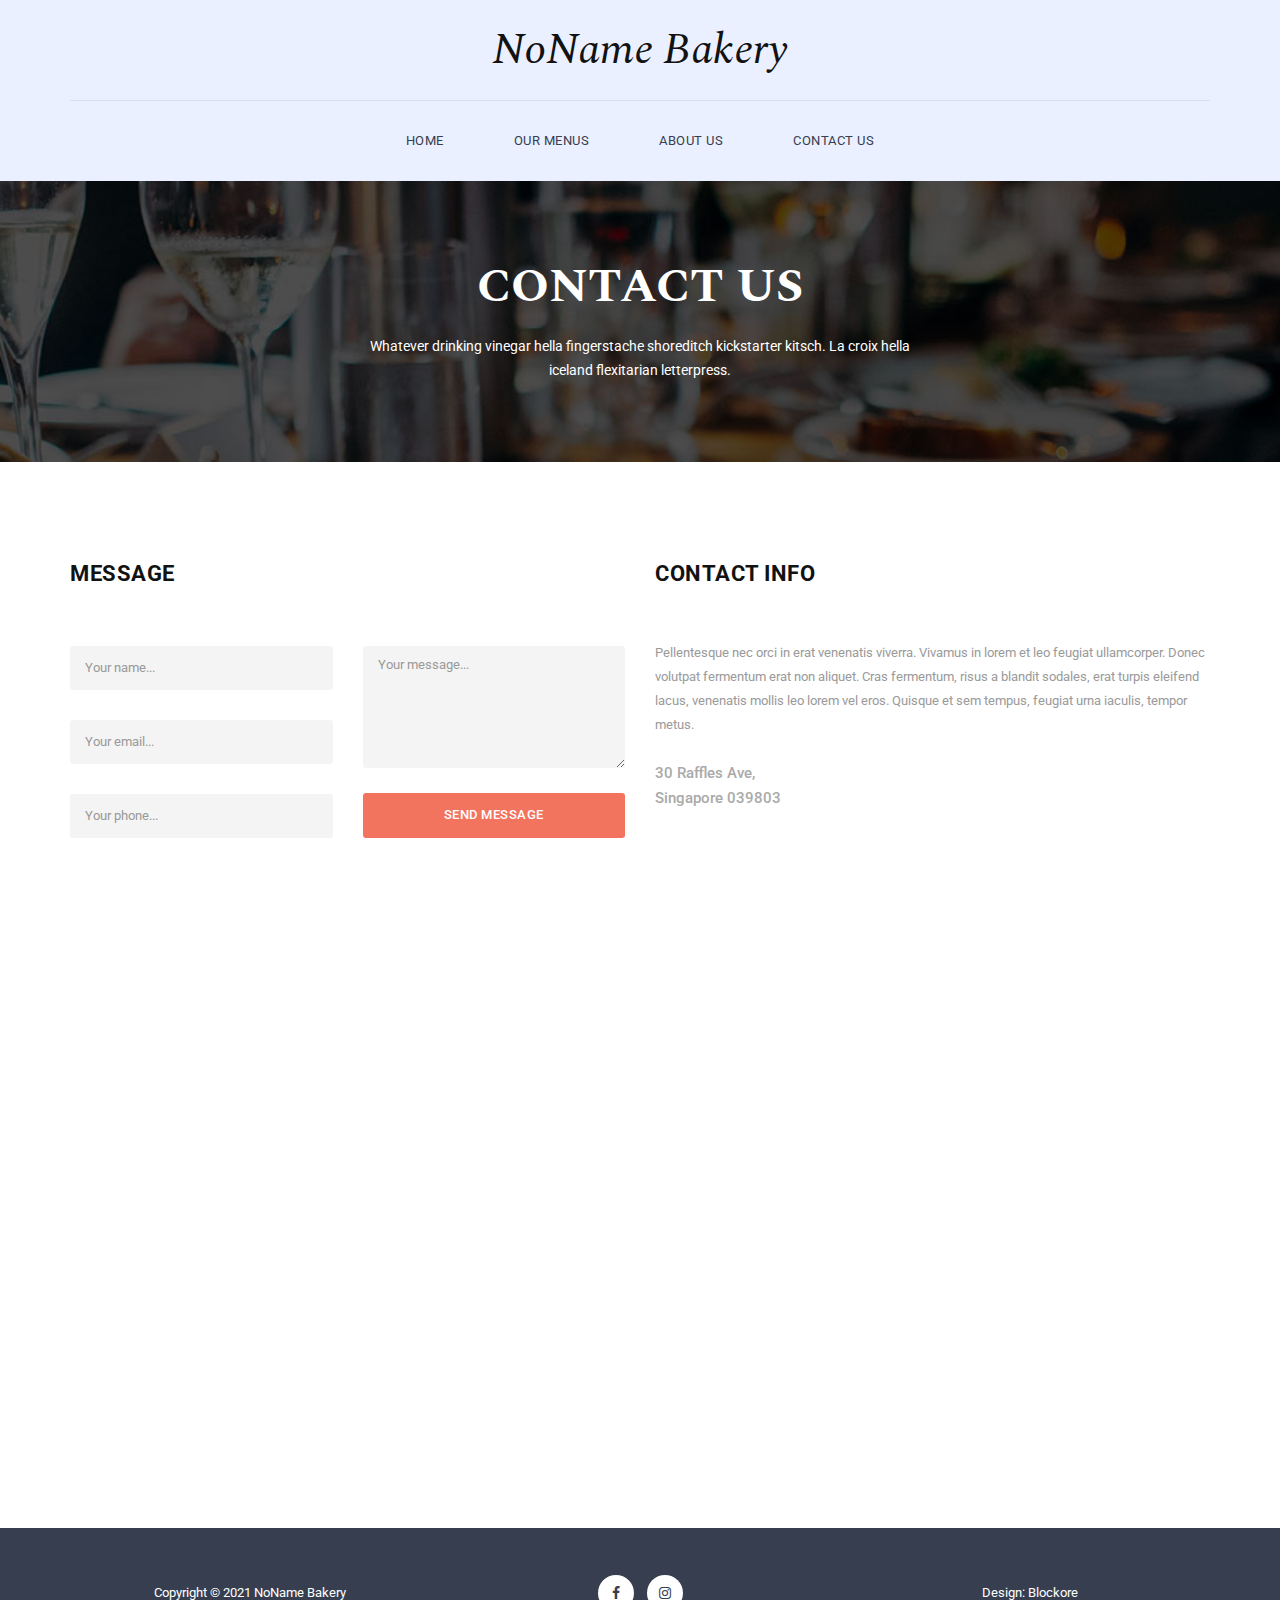
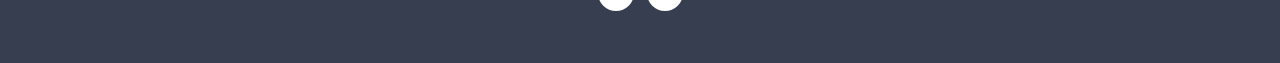
<file: contact.html>
<!DOCTYPE html>
<html>
    <head>
        <meta charset="utf-8">
        <meta http-equiv="X-UA-Compatible" content="IE=edge,chrome=1">
<!--
Victory HTML CSS Template
https://templatemo.com/tm-507-victory
-->
        <title>Victory - Contact page</title>
        <meta name="description" content="">
        <meta name="viewport" content="width=device-width, initial-scale=1">
        <link rel="apple-touch-icon" href="apple-touch-icon.png">

        <link rel="stylesheet" href="css/bootstrap.min.css">
        <link rel="stylesheet" href="css/bootstrap-theme.min.css">
        <link rel="stylesheet" href="css/fontAwesome.css">
        <link rel="stylesheet" href="css/hero-slider.css">
        <link rel="stylesheet" href="css/owl-carousel.css">
        <link rel="stylesheet" href="css/templatemo-style.css">

        <link href="https://fonts.googleapis.com/css?family=Spectral:200,200i,300,300i,400,400i,500,500i,600,600i,700,700i,800,800i" rel="stylesheet">
        <link href="https://fonts.googleapis.com/css?family=Roboto:100,300,400,500,700,900" rel="stylesheet">

        <script src="js/vendor/modernizr-2.8.3-respond-1.4.2.min.js"></script>
    </head>

<body>
    <div class="header">
        <div class="container">
            <a href="index.html" class="navbar-brand scroll-top">NoName Bakery</a>
            <nav class="navbar navbar-inverse" role="navigation">
                <div class="navbar-header">
                    <button type="button" id="nav-toggle" class="navbar-toggle" data-toggle="collapse" data-target="#main-nav">
                        <span class="sr-only">Toggle navigation</span>
                        <span class="icon-bar"></span>
                        <span class="icon-bar"></span>
                        <span class="icon-bar"></span>
                    </button>
                </div>
                <!--/.navbar-header-->
                <div id="main-nav" class="collapse navbar-collapse">
                    <ul class="nav navbar-nav">
                        <li><a href="index.html">Home</a></li>
                        <li><a href="menu.html">Our Menus</a></li>
                        <li><a href="blog.html">About Us</a></li>
                        <li><a href="contact.html">Contact Us</a></li>
                    </ul>
                </div>
                <!--/.navbar-collapse-->
            </nav>
            <!--/.navbar-->
        </div>
        <!--/.container-->
    </div>
    <!--/.header-->


    <section class="page-heading">
        <div class="container">
            <div class="row">
                <div class="col-md-12">
                    <h1>Contact Us</h1>
                    <p>Whatever drinking vinegar hella fingerstache shoreditch kickstarter kitsch. La croix hella iceland flexitarian letterpress.</p>
                </div>
            </div>
        </div>
    </section>



    <section class="contact-us">
        <div class="container">
            <div class="row">
                <div class="col-md-6">
                    <div class="section-heading">
                        <h2>Message</h2>
                    </div>
                    <form id="contact" action="" method="post">
                        <div class="row">
                            <div class="col-md-6">
                                <fieldset>
                                    <input name="name" type="text" class="form-control" id="name" placeholder="Your name..." required="">
                                </fieldset>
                                <fieldset>
                                    <input name="email" type="text" class="form-control" id="email" placeholder="Your email..." required="">
                                </fieldset>
                                <fieldset>
                                    <input name="phone" type="text" class="form-control" id="phone" placeholder="Your phone..." required="">
                                </fieldset>
                            </div>
                            <div class="col-md-6">
                                <fieldset>
                                    <textarea name="message" rows="6" class="form-control" id="message" placeholder="Your message..." required=""></textarea>
                                </fieldset>
                                <fieldset>
                                    <button type="submit" id="form-submit" class="btn">Send Message</button>
                                </fieldset>
                            </div>
                        </div>
                    </form>
                </div>
                <div class="col-md-6">
                    <div class="section-heading contact-info">
                        <h2>Contact Info</h2>
                        <p>Pellentesque nec orci in erat venenatis viverra. Vivamus in lorem et leo feugiat ullamcorper. Donec volutpat fermentum erat non aliquet. Cras fermentum, risus a blandit sodales, erat turpis eleifend lacus, venenatis mollis leo lorem vel eros. Quisque et sem tempus, feugiat urna iaculis, tempor metus.<br><br><em>30 Raffles Ave, <br>Singapore 039803</em></p>
                    </div>
                </div>
            </div>
        </div>
    </section>



    <section class="map">
        <div class="container">
            <div class="row">
                <div class="col-md-12">
                    <div id="map">
        <!-- How to change your own map point
            1. Go to Google Maps
            2. Click on your location point
            3. Click "Share" and choose "Embed map" tab
            4. Copy only URL and paste it within the src="" field below
        -->
                        <iframe src="https://www.google.com/maps/embed?pb=!1m18!1m12!1m3!1d7895.485196115994!2d103.85995441789784!3d1.2880401763270322!2m3!1f0!2f0!3f0!3m2!1i1024!2i768!4f13.1!3m3!1m2!1s0x0%3A0x7fb4e58ad9cd826e!2sSingapore+Flyer!5e0!3m2!1sen!2sth!4v1505825620371" width="100%" height="500" frameborder="0" style="border:0" allowfullscreen></iframe>
                    </div>
                </div>
            </div>
        </div>
    </section>



    <footer>
        <div class="container">
            <div class="row">
                <div class="col-md-4">
                    <p>Copyright &copy; 2021 NoName Bakery</p>
                </div>
                <div class="col-md-4">
                    <ul class="social-icons">
                        <li><a rel="nofollow" href="https://www.facebook.com/No-Name-Bakery%E6%9C%AA%E5%91%BD%E5%90%8D%E7%94%9C%E9%BB%9E-100159708813146"><i class="fa fa-facebook"></i></a></li>
                        <li><a href="https://instagram.com/nonamebakery2020?igshid=1tw57rsw3i536"><i class="fa fa-instagram"></i></a></li>
                        <!-- <li><a href="#"><i class="fa fa-linkedin"></i></a></li> -->
                        <!-- <li><a href="#"><i class="fa fa-rss"></i></a></li> -->
                        <!-- <li><a href="#"><i class="fa fa-dribbble"></i></a></li> -->
                    </ul>
                </div>
                <div class="col-md-4">
                    <p>Design: Blockore</p>
                </div>
            </div>
        </div>
    </footer>


    <script src="https://ajax.googleapis.com/ajax/libs/jquery/1.11.2/jquery.min.js"></script>
    <script>window.jQuery || document.write('<script src="js/vendor/jquery-1.11.2.min.js"><\/script>')</script>

    <script src="js/vendor/bootstrap.min.js"></script>

    <script src="js/plugins.js"></script>
    <script src="js/main.js"></script>

    <script type="text/javascript">
    $(document).ready(function() {
        // navigation click actions 
        $('.scroll-link').on('click', function(event){
            event.preventDefault();
            var sectionID = $(this).attr("data-id");
            scrollToID('#' + sectionID, 750);
        });
        // scroll to top action
        $('.scroll-top').on('click', function(event) {
            event.preventDefault();
            $('html, body').animate({scrollTop:0}, 'slow');         
        });
        // mobile nav toggle
        $('#nav-toggle').on('click', function (event) {
            event.preventDefault();
            $('#main-nav').toggleClass("open");
        });
    });
    // scroll function
    function scrollToID(id, speed){
        var offSet = 0;
        var targetOffset = $(id).offset().top - offSet;
        var mainNav = $('#main-nav');
        $('html,body').animate({scrollTop:targetOffset}, speed);
        if (mainNav.hasClass("open")) {
            mainNav.css("height", "1px").removeClass("in").addClass("collapse");
            mainNav.removeClass("open");
        }
    }
    if (typeof console === "undefined") {
        console = {
            log: function() { }
        };
    }
    </script>
</body>
</html>
</file>
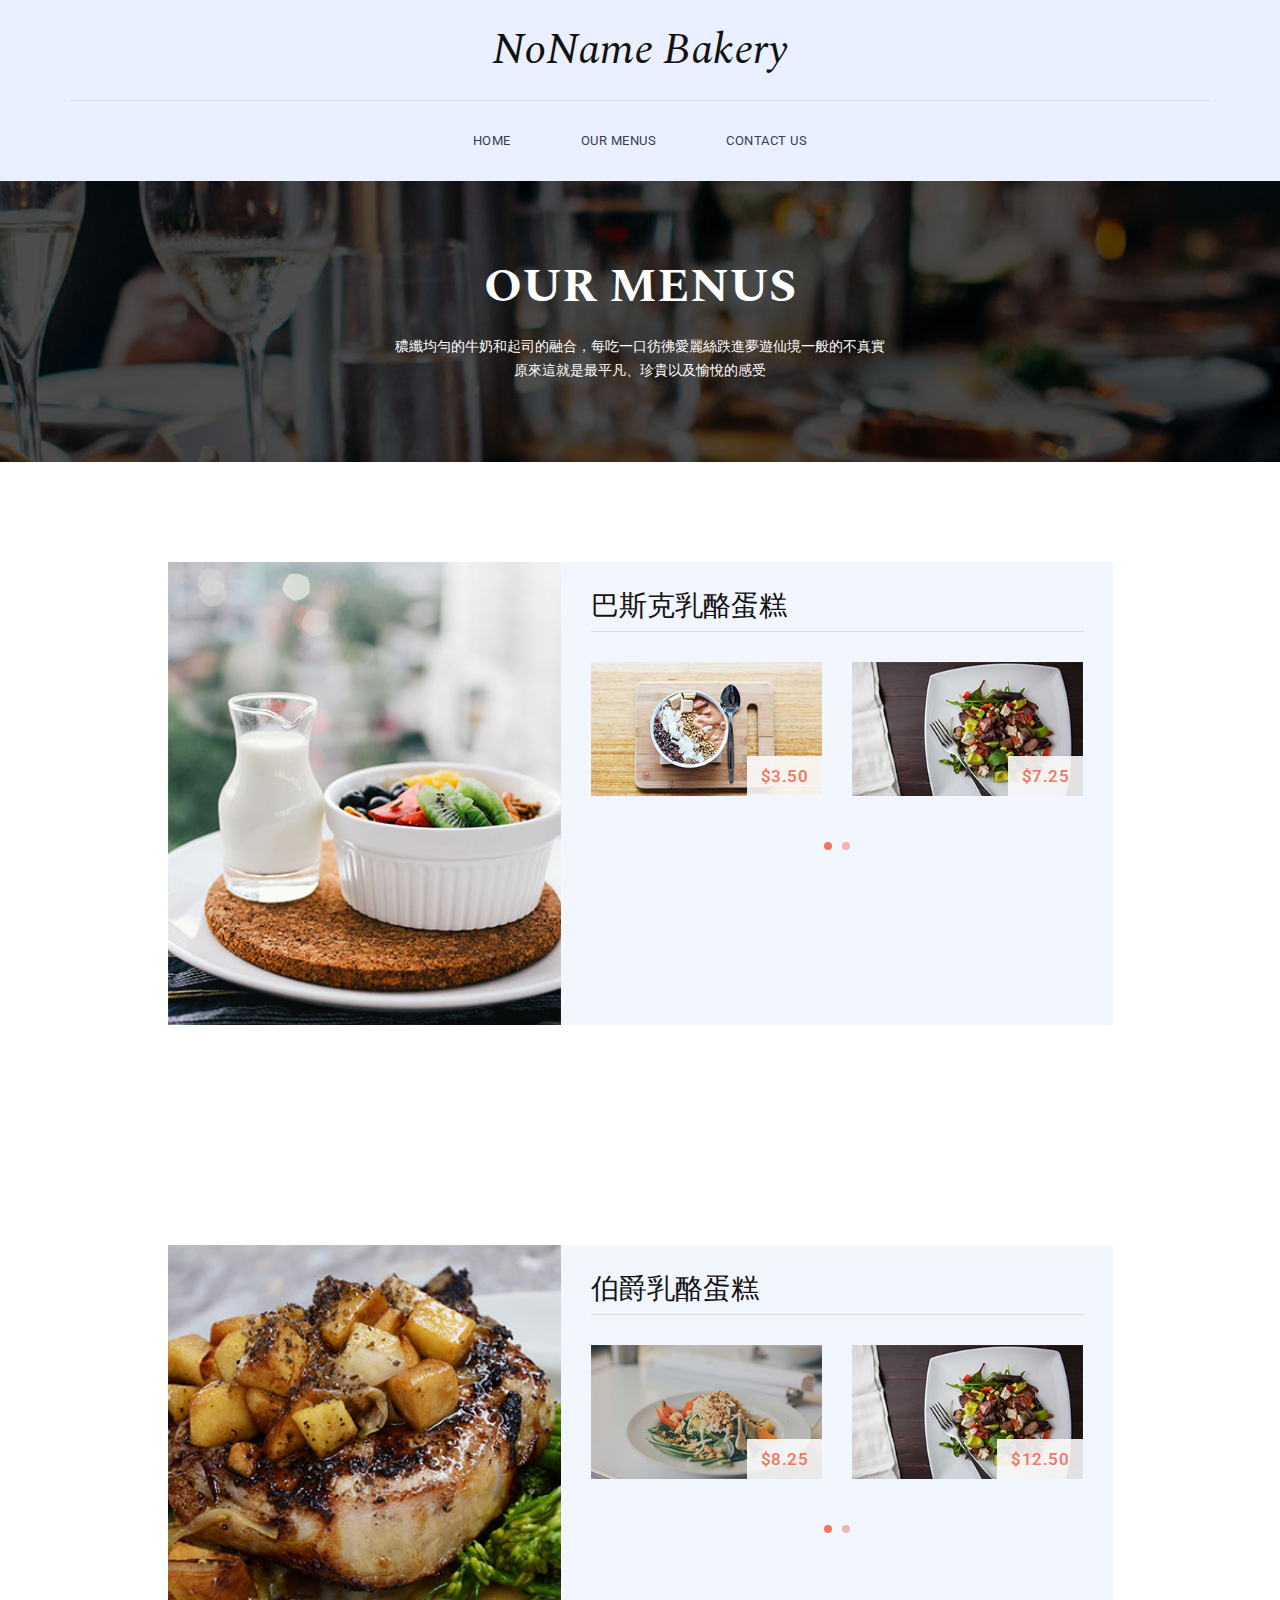
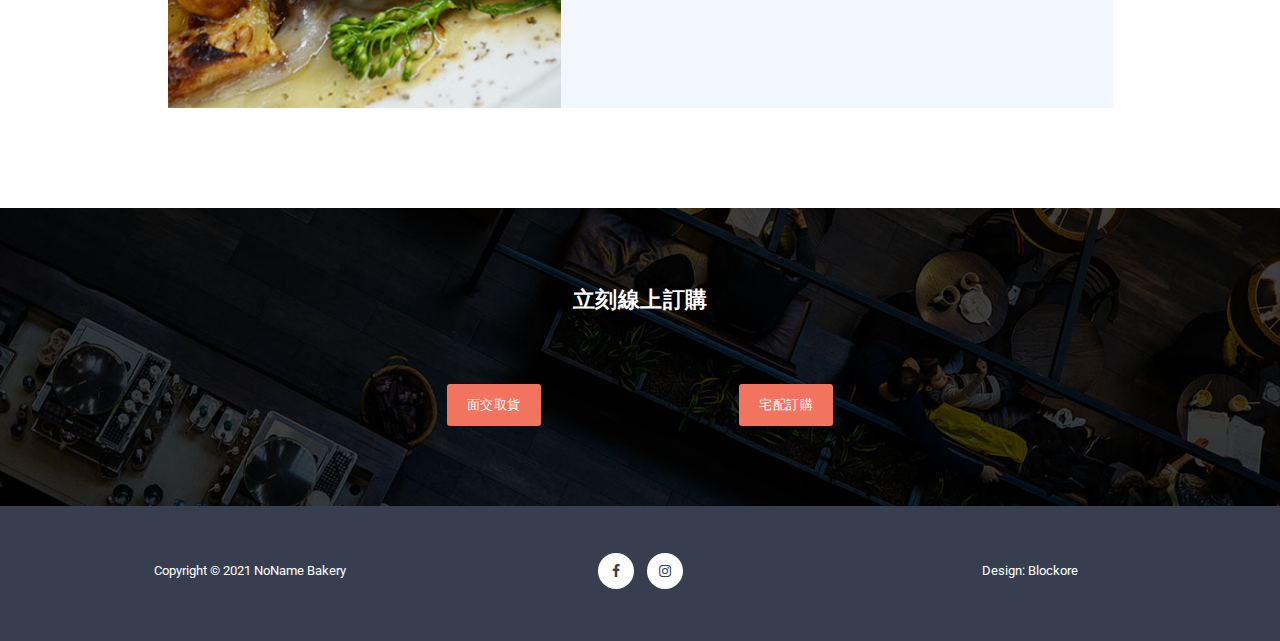
<file: menu.html>
<!DOCTYPE html>
<html>
    <head>
        <meta charset="utf-8">
        <meta http-equiv="X-UA-Compatible" content="IE=edge,chrome=1">
<!--
Victory HTML CSS Template
https://templatemo.com/tm-507-victory
-->
        <title>Victory - Our Menus</title>
        <meta name="description" content="">
        <meta name="viewport" content="width=device-width, initial-scale=1">
        <link rel="apple-touch-icon" href="apple-touch-icon.png">

        <link rel="stylesheet" href="css/bootstrap.min.css">
        <link rel="stylesheet" href="css/bootstrap-theme.min.css">
        <link rel="stylesheet" href="css/fontAwesome.css">
        <link rel="stylesheet" href="css/hero-slider.css">
        <link rel="stylesheet" href="css/owl-carousel.css">
        <link rel="stylesheet" href="css/templatemo-style.css">

        <link href="https://fonts.googleapis.com/css?family=Spectral:200,200i,300,300i,400,400i,500,500i,600,600i,700,700i,800,800i" rel="stylesheet">
        <link href="https://fonts.googleapis.com/css?family=Roboto:100,300,400,500,700,900" rel="stylesheet">

        <script src="js/vendor/modernizr-2.8.3-respond-1.4.2.min.js"></script>
    </head>

<body>
    <div class="header">
        <div class="container">
            <a href="index.html" class="navbar-brand scroll-top">NoName Bakery</a>
            <nav class="navbar navbar-inverse" role="navigation">
                <div class="navbar-header">
                    <button type="button" id="nav-toggle" class="navbar-toggle" data-toggle="collapse" data-target="#main-nav">
                        <span class="sr-only">Toggle navigation</span>
                        <span class="icon-bar"></span>
                        <span class="icon-bar"></span>
                        <span class="icon-bar"></span>
                    </button>
                </div>
                <!--/.navbar-header-->
                <div id="main-nav" class="collapse navbar-collapse">
                    <ul class="nav navbar-nav">
                        <li><a href="index.html">Home</a></li>
                        <li><a href="menu.html">Our Menus</a></li>
                        <!-- <li><a href="blog.html">About Us</a></li> -->
                        <li><a href="contact.html">Contact Us</a></li>
                    </ul>
                </div>
                <!--/.navbar-collapse-->
            </nav>
            <!--/.navbar-->
        </div>
        <!--/.container-->
    </div>
    <!--/.header-->


    <section class="page-heading">
        <div class="container">
            <div class="row">
                <div class="col-md-12">
                    <h1>Our Menus</h1>
                    <p>穠纖均勻的牛奶和起司的融合，每吃一口彷彿愛麗絲跌進夢遊仙境一般的不真實<br>原來這就是最平凡、珍貴以及愉悅的感受</p>
                </div>
            </div>
        </div>
    </section>

    

    


    <section class="breakfast-menu">
        <div class="container">
            <div class="row">
                <div class="col-md-10 col-md-offset-1">
                    <div class="breakfast-menu-content">
                        <div class="row">
                            <div class="col-md-5">
                                <div class="left-image">
                                    <img src="img/breakfast_menu.jpg" alt="Breakfast">
                                </div>
                            </div>
                            <div class="col-md-7">
                                <h2>巴斯克乳酪蛋糕</h2>
                                <div id="owl-breakfast" class="owl-carousel owl-theme">
                                    <div class="item col-md-12">
                                        <div class="food-item">
                                            <img src="img/breakfast_item.jpg" alt="">
                                            <div class="price">$3.50</div>
                                            <!-- <div class="text-content">
                                                <h4>Kale Chips Art Party</h4>
                                                <p>Dreamcatcher squid ennui cliche chicharros nes echo  small batch jean ditcher meal...</p>
                                            </div> -->
                                        </div>
                                    </div>
                                    <div class="item col-md-12">
                                        <div class="food-item">
                                            <img src="img/lunch_item.jpg" alt="">
                                            <div class="price">$7.25</div>
                                            <!-- <div class="text-content">
                                                <h4>Drink Vinegar Prism</h4>
                                                <p>Dreamcatcher squid ennui cliche chicharros nes echo  small batch jean ditcher meal...</p>
                                            </div> -->
                                        </div>
                                    </div>
                                    <div class="item col-md-12">
                                        <div class="food-item">
                                            <img src="img/dinner_item.jpg" alt="">
                                            <div class="price">$11.50</div>
                                            <!-- <div class="text-content">
                                                <h4>Taiyaki Gastro Tousled</h4>
                                                <p>Dreamcatcher squid ennui cliche chicharros nes echo  small batch jean ditcher meal...</p>
                                            </div> -->
                                        </div>
                                    </div>
                                </div>
                            </div>
                        </div>
                    </div>
                </div>
            </div>
        </div>
    </section>

    



    <!-- <section class="lunch-menu">
        <div class="container">
            <div class="row">
                <div class="col-md-10 col-md-offset-1">
                    <div class="lunch-menu-content">
                        <div class="row">
                            <div class="col-md-5">
                                <div class="left-image">
                                    <img src="img/lunch_menu.jpg" alt="">
                                </div>
                            </div>
                            <div class="col-md-7">
                                <h2>伯爵乳酪蛋糕</h2>
                                <div id="owl-lunch" class="owl-carousel owl-theme">
                                    <div class="item col-md-12">
                                        <div class="food-item">
                                            <img src="img/lunch_item.jpg" alt="">
                                            <div class="price">$6.50</div>
                                            <div class="text-content">
                                                <h4>Mumble Ditch Corn</h4>
                                                <p>Dreamcatcher squid ennui cliche chicharros nes echo  small batch jean ditcher meal...</p>
                                            </div>
                                        </div>
                                    </div>
                                    <div class="item col-md-12">
                                        <div class="food-item">
                                            <img src="img/breakfast_item.jpg" alt="">
                                            <div class="price">$11.75</div>
                                            <div class="text-content">
                                                <h4>Wayfare Lomo Core</h4>
                                                <p>Dreamcatcher squid ennui cliche chicharros nes echo  small batch jean ditcher meal...</p>
                                            </div>
                                        </div>
                                    </div>
                                    <div class="item col-md-12">
                                        <div class="food-item">
                                            <img src="img/dinner_item.jpg" alt="">
                                            <div class="price">$16.50</div>
                                            <div class="text-content">
                                                <h4>Taiyaki Gastro Tousled</h4>
                                                <p>Dreamcatcher squid ennui cliche chicharros nes echo  small batch jean ditcher meal...</p>
                                            </div>
                                        </div>
                                    </div>
                                </div>
                            </div>
                            
                        </div>
                    </div>
                </div>
            </div>
        </div>
    </section> -->

    <br><br><br><br><br><br>

    <section class="dinner-menu">
        <div class="container">
            <div class="row">
                <div class="col-md-10 col-md-offset-1">
                    <div class="dinner-menu-content">
                        <div class="row">
                            <div class="col-md-5">
                                <div class="left-image">
                                    <img src="img/dinner_menu.jpg" alt="">
                                </div>
                            </div>
                            <div class="col-md-7">
                                <h2>伯爵乳酪蛋糕</h2>
                                <div id="owl-dinner" class="owl-carousel owl-theme">
                                    <div class="item col-md-12">
                                        <div class="food-item">
                                            <img src="img/dinner_item.jpg" alt="">
                                            <div class="price">$8.25</div>
                                            <!-- <div class="text-content">
                                                <h4>Meal Apples Almonds</h4>
                                                <p>Dreamcatcher squid ennui cliche chicharros nes echo  small batch jean ditcher meal...</p>
                                            </div> -->
                                        </div>
                                    </div>
                                    <div class="item col-md-12">
                                        <div class="food-item">
                                            <img src="img/lunch_item.jpg" alt="">
                                            <div class="price">$12.50</div>
                                            <!-- <div class="text-content">
                                                <h4>Ditch Corn Art</h4>
                                                <p>Dreamcatcher squid ennui cliche chicharros nes echo  small batch jean ditcher meal...</p>
                                            </div> -->
                                        </div>
                                    </div>
                                    <div class="item col-md-12">
                                        <div class="food-item">
                                            <img src="img/breakfast_item.jpg" alt="">
                                            <div class="price">$16.00</div>
                                            <!-- <div class="text-content">
                                                <h4>Kale Chips Art Party</h4>
                                                <p>Dreamcatcher squid ennui cliche chicharros nes echo  small batch jean ditcher meal...</p>
                                            </div> -->
                                        </div>
                                    </div>
                                </div>
                            </div>
                        </div>
                    </div>
                </div>
            </div>
        </div>
    </section>



    <section id="book-table">
        <div class="container">
            <div class="row justify-content-center align-items-center">
                <div class="col-md-12">
                    <div class="heading">
                        <h2>立刻線上訂購</h2>
                    </div>
                </div>
                <div class="col-md-3 col-sm-3 ">
                </div>
                <div class="col-md-3 col-sm-3" style="padding-top:4vh">
                    <div class="primary-button" data-toggle="modal" data-target="#exampleModal">
                        <a href="#" class="scroll-link" data-id="book-table">面交取貨</a>
                    </div>
                </div>
                <div class="col-md-3 col-sm-3" style="padding-top:4vh">
                    <div class="primary-button" data-toggle="modal" data-target="#exampleModal2">
                        <a href="#" class="scroll-link" data-id="book-table">宅配訂購</a>
                    </div>
                </div>
                <div class="col-md-3 col-sm-3">
                </div>
                
                
                
            </div>
            
        </div>
    </section>

    <!-- Modal -->
    <div class="modal fade" id="exampleModal" tabindex="-1" role="dialog" aria-labelledby="exampleModalLabel" aria-hidden="true">
        <div class="modal-dialog" role="document">
            <div class="modal-content">
                <div class="modal-header">
                  <h3 class="modal-title" id="exampleModalLabel">面交取貨表單</h3>
                  <button type="button" class="close" data-dismiss="modal" aria-label="Close">
                    <span aria-hidden="true">&times;</span>
                  </button>
                </div>
                
                <div class="modal-body">
                    <!-- <div class="col-md-4 col-md-offset-2 col-sm-12 d-none d-sm-block d-md-none">
                        <div class="left-image">
                            <img src="img/book_left_image.jpg" alt="">
                        </div>
                    </div> -->
                    <div class="col-md-12 col-sm-12">
                        <div class="right-info">
                            <!-- <h4>訂購表單</h4> -->

                            <form id="contactform" action="contactform.php" method="post">
                            <!-- <form id="contactform" action="contactform.php" method="post" class="form contactForm"> -->
                            
                                <div class="row">
                                    <div class="col-md-6">
                                        <div class="form-group">
                                            <input type="text" name="name" class="form-control" id="name" placeholder="姓名:" data-rule="required"
                                              data-msg="請輸入姓名" />
                                            <div class="validation"></div>
                                        </div>
                                        <!-- <fieldset>
                                            <select required name='day' onchange='this.form.()'>
                                                <option value="">Select day</option>
                                                <option value="Monday">Monday</option>
                                                <option value="Tuesday">Tuesday</option>
                                                <option value="Wednesday">Wednesday</option>
                                                <option value="Thursday">Thursday</option>
                                                <option value="Friday">Friday</option>
                                                <option value="Saturday">Saturday</option>
                                                <option value="Sunday">Sunday</option>
                                            </select>
                                        </fieldset> -->
                                    </div>
                                    <div class="col-md-6">
                                        <div class="form-group">
                                            <input type="text" name="phone" class="form-control" id="phone" placeholder="聯絡電話:" data-rule="required"
                                              data-msg="Please enter at least 8 chars" />
                                            <div class="validation"></div>
                                        </div>
                                    </div>
                                    <div class="col-md-6">
                                        <div class="form-group">
                                            <input type="email" class="form-control" name="email" id="email" placeholder="電子信箱:" 
                                            data-rule="email"  data-msg="Please enter a valid email" />
                                            <div class="validation"></div>
                                        </div>
                                        <!-- <fieldset>
                                            <select required name='hour' onchange='this.form.()'>
                                                <option value="">Select hour</option>
                                                <option value="10-00">10:00</option>
                                                <option value="12-00">12:00</option>
                                                <option value="14-00">14:00</option>
                                                <option value="16-00">16:00</option>
                                                <option value="18-00">18:00</option>
                                                <option value="20-00">20:00</option>
                                                <option value="22-00">22:00</option>
                                            </select>
                                        </fieldset> -->
                                    </div>
                                    <div class="col-md-6">
                                        <div class="form-group">
                                            <input type="text" class="form-control" name="volume" id="volume" placeholder="訂購數量:" data-rule="required"/>
                                            <div class="validation"></div>
                                        </div>
                                    
                                        <!-- <fieldset>
                                            <input name="name" type="name" class="form-control" id="name" placeholder="Full name" required="">
                                        </fieldset>  -->
                                    </div>
                                
                                    <div class="col-md-12 text-center">
                                        <p>匯款資訊： 中國信託 822 <br> 帳號： 130540476886</p>
                                    
                                    </div>
                                    <div class="col-md-12">
                                        <div class="form-group">
                                            <input type="text" class="form-control" name="bank" id="bank" placeholder="匯款後五碼:" data-rule="required" />
                                            <div class="validation"></div>
                                        </div>
                                        <!-- <fieldset>
                                            <select required class="person" name='persons' onchange='this.form.()'>
                                                <option value="">How many persons?</option>
                                                <option value="1-Person">1 Person</option>
                                                <option value="2-Persons">2 Persons</option>
                                                <option value="3-Persons">3 Persons</option>
                                                <option value="4-Persons">4 Persons</option>
                                                <option value="5-Persons">5 Persons</option>
                                                <option value="6-Persons">6 Persons</option>
                                            </select>
                                        </fieldset> -->
                                    </div>
                                    <div class="col-md-12">
                                        <div class="form-group">
                                            <textarea id="message" class="form-control" name="message" rows="2"  data-msg="Please write something for us"
                                              placeholder="備註"></textarea>
                                            <div class="validation"></div>
                                          </div>
                                    </div>
                                    <div class="text-center">
                                        <input id="submit" type="submit" name="submit" class="mx-auto btn btn-success submit" value="Send" />
                                        <!-- <button id="submit" type="submit" class="btn btn-primary">Send</button> -->
                                    </div>
                                </div>
                            </form>
                        </div>
                    </div>
                </div>
                <div class="modal-footer">
                  <button type="button" class="btn btn-secondary" data-dismiss="modal">Close</button>
                  <!-- <button type="button" class="btn btn-primary">Save changes</button> -->
                </div>
            </div>
        </div>
    </div>

    <div class="modal fade" id="exampleModal2" tabindex="-1" role="dialog" aria-labelledby="exampleModalLabel" aria-hidden="true">
        <div class="modal-dialog" role="document">
            <div class="modal-content">
                <div class="modal-header">
                  <h3 class="modal-title" id="exampleModalLabel">宅配訂購表單</h3>
                  <button type="button" class="close" data-dismiss="modal" aria-label="Close">
                    <span aria-hidden="true">&times;</span>
                  </button>
                </div>
                
                <div class="modal-body">
                    <!-- <div class="col-md-4 col-md-offset-2 col-sm-12 d-none d-sm-block d-md-none">
                        <div class="left-image">
                            <img src="img/book_left_image.jpg" alt="">
                        </div>
                    </div> -->
                    <div class="col-md-12 col-sm-12">
                        <div class="right-info">
                            <!-- <h4>訂購表單</h4> -->

                            <form id="contactform" action="contactform.php" method="post">
                            <!-- <form id="contactform" action="contactform.php" method="post" class="form contactForm"> -->
                            
                                <div class="row">
                                    <div class="col-md-6">
                                        <div class="form-group">
                                            <input type="text" name="name" class="form-control" id="name" placeholder="姓名:" data-rule="required"
                                              data-msg="請輸入姓名" />
                                            <div class="validation"></div>
                                        </div>
                                        <!-- <fieldset>
                                            <select required name='day' onchange='this.form.()'>
                                                <option value="">Select day</option>
                                                <option value="Monday">Monday</option>
                                                <option value="Tuesday">Tuesday</option>
                                                <option value="Wednesday">Wednesday</option>
                                                <option value="Thursday">Thursday</option>
                                                <option value="Friday">Friday</option>
                                                <option value="Saturday">Saturday</option>
                                                <option value="Sunday">Sunday</option>
                                            </select>
                                        </fieldset> -->
                                    </div>
                                    <div class="col-md-6">
                                        <div class="form-group">
                                            <input type="text" name="phone" class="form-control" id="phone" placeholder="聯絡電話:" data-rule="required"
                                              data-msg="Please enter at least 8 chars" />
                                            <div class="validation"></div>
                                        </div>
                                    </div>
                                    <div class="col-md-6">
                                        <div class="form-group">
                                            <input type="email" class="form-control" name="email" id="email" placeholder="電子信箱:" 
                                            data-rule="email"  data-msg="Please enter a valid email" />
                                            <div class="validation"></div>
                                        </div>
                                        <!-- <fieldset>
                                            <select required name='hour' onchange='this.form.()'>
                                                <option value="">Select hour</option>
                                                <option value="10-00">10:00</option>
                                                <option value="12-00">12:00</option>
                                                <option value="14-00">14:00</option>
                                                <option value="16-00">16:00</option>
                                                <option value="18-00">18:00</option>
                                                <option value="20-00">20:00</option>
                                                <option value="22-00">22:00</option>
                                            </select>
                                        </fieldset> -->
                                    </div>
                                    <div class="col-md-6">
                                        <div class="form-group">
                                            <input type="text" class="form-control" name="volume" id="volume" placeholder="訂購數量:" data-rule="required"/>
                                            <div class="validation"></div>
                                        </div>
                                    
                                        <!-- <fieldset>
                                            <input name="name" type="name" class="form-control" id="name" placeholder="Full name" required="">
                                        </fieldset>  -->
                                    </div>
                                    <div class="col-md-12">
                                        <div class="form-group">
                                            <input type="text" class="form-control" name="address" id="address" placeholder="宅配地址:" data-rule="required"/>
                                            <div class="validation"></div>
                                        </div>
                                    
                                        <!-- <fieldset>
                                            <input name="name" type="name" class="form-control" id="name" placeholder="Full name" required="">
                                        </fieldset>  -->
                                    </div>
                                    <br>
                                    <div class="col-md-12 text-center">
                                        <p>匯款資訊： 中國信託 822 <br> 帳號： 130540476886</p>
                                    
                                    </div>

                                    <div class="col-md-12">
                                        <div class="form-group">
                                            <input type="text" class="form-control" name="bank" id="bank" placeholder="匯款後五碼:" data-rule="required" />
                                            <div class="validation"></div>
                                        </div>
                                        <!-- <fieldset>
                                            <select required class="person" name='persons' onchange='this.form.()'>
                                                <option value="">How many persons?</option>
                                                <option value="1-Person">1 Person</option>
                                                <option value="2-Persons">2 Persons</option>
                                                <option value="3-Persons">3 Persons</option>
                                                <option value="4-Persons">4 Persons</option>
                                                <option value="5-Persons">5 Persons</option>
                                                <option value="6-Persons">6 Persons</option>
                                            </select>
                                        </fieldset> -->
                                    </div>
                                    <div class="col-md-12">
                                        <div class="form-group">
                                            <textarea id="message" class="form-control" name="message" rows="2"  data-msg="Please write something for us"
                                              placeholder="備註"></textarea>
                                            <div class="validation"></div>
                                          </div>
                                    </div>
                                    <div class="text-center">
                                        <input id="submit" type="submit" name="submit" class="mx-auto btn btn-success submit" value="Send" />
                                        <!-- <button id="submit" type="submit" class="btn btn-primary">Send</button> -->
                                    </div>
                                </div>
                            </form>
                        </div>
                    </div>
                </div>
                <div class="modal-footer">
                  <button type="button" class="btn btn-secondary" data-dismiss="modal">Close</button>
                  <!-- <button type="button" class="btn btn-primary">Save changes</button> -->
                </div>
            </div>
        </div>
    </div>



    <footer>
        <div class="container">
            <div class="row">
                <div class="col-md-4">
                    <p>Copyright &copy; 2021 NoName Bakery</p>
                </div>
                <div class="col-md-4">
                    <ul class="social-icons">
                        <li><a rel="nofollow" href="https://www.facebook.com/No-Name-Bakery%E6%9C%AA%E5%91%BD%E5%90%8D%E7%94%9C%E9%BB%9E-100159708813146"><i class="fa fa-facebook"></i></a></li>
                        <li><a href="https://instagram.com/nonamebakery2020?igshid=1tw57rsw3i536"><i class="fa fa-instagram"></i></a></li>
                        <!-- <li><a href="#"><i class="fa fa-linkedin"></i></a></li> -->
                        <!-- <li><a href="#"><i class="fa fa-rss"></i></a></li> -->
                        <!-- <li><a href="#"><i class="fa fa-dribbble"></i></a></li> -->
                    </ul>
                </div>
                <div class="col-md-4">
                    <p>Design: Blockore</p>
                </div>
            </div>
        </div>
    </footer>

    <script src="https://ajax.googleapis.com/ajax/libs/jquery/1.11.2/jquery.min.js"></script>
    <script>window.jQuery || document.write('<script src="js/vendor/jquery-1.11.2.min.js"><\/script>')</script>

    <script src="js/vendor/bootstrap.min.js"></script>

    <script src="js/plugins.js"></script>
    <script src="js/main.js"></script>

<!--    <script src="http://ajax.googleapis.com/ajax/libs/jquery/1.10.2/jquery.min.js" type="text/javascript"></script>	-->
    <script type="text/javascript">
    $(document).ready(function() {
        $('.carousel').carousel();

        // navigation click actions 
        $('.scroll-link').on('click', function(event){
            event.preventDefault();
            var sectionID = $(this).attr("data-id");
            scrollToID('#' + sectionID, 750);
        });
        // scroll to top action
        $('.scroll-top').on('click', function(event) {
            event.preventDefault();
            $('html, body').animate({scrollTop:0}, 'slow');         
        });
        // mobile nav toggle
        $('#nav-toggle').on('click', function (event) {
            event.preventDefault();
            $('#main-nav').toggleClass("open");
        });
    });
    // scroll function
    function scrollToID(id, speed){
        var offSet = 0;
        var targetOffset = $(id).offset().top - offSet;
        var mainNav = $('#main-nav');
        $('html,body').animate({scrollTop:targetOffset}, speed);
        if (mainNav.hasClass("open")) {
            mainNav.css("height", "1px").removeClass("in").addClass("collapse");
            mainNav.removeClass("open");
        }
    }
    if (typeof console === "undefined") {
        console = {
            log: function() { }
        };
    }
    

    </script>
</body>
</html>
</file>
<file: css/hero-slider.css>
/* -------------------------------- 

Primary style

-------------------------------- */
*, *::after, *::before {
  -webkit-box-sizing: border-box;
  -moz-box-sizing: border-box;
  box-sizing: border-box;
}

html {
  font-size: 62.5%;
}

body {
  font-family: "Open Sans", sans-serif;
  color: #2c343b;
  background-color: #f2f2f2;
}

a {
  color: #d44457;
  text-decoration: none;
}

img {
  max-width: 100%;
}

/* -------------------------------- 

Main Components 

-------------------------------- */
.cd-header {
  position: absolute;
  z-index: 2;
  top: 0;
  left: 0;
  width: 100%;
  height: 50px;
  background-color: #21272c;
  -webkit-font-smoothing: antialiased;
  -moz-osx-font-smoothing: grayscale;
}
@media only screen and (min-width: 768px) {
  .cd-header {
    height: 70px;
    background-color: transparent;
  }
}

#cd-logo {
  float: left;
  margin: 13px 0 0 5%;
}
#cd-logo img {
  display: block;
}
@media only screen and (min-width: 768px) {
  #cd-logo {
    margin: 23px 0 0 5%;
  }
}

.cd-primary-nav {
  /* mobile first - navigation hidden by default, triggered by tap/click on navigation icon */
  float: right;
  margin-right: 5%;
  width: 44px;
  height: 100%;
}
.cd-primary-nav ul {
  position: absolute;
  top: 0;
  left: 0;
  width: 100%;
  -webkit-transform: translateY(-100%);
  -moz-transform: translateY(-100%);
  -ms-transform: translateY(-100%);
  -o-transform: translateY(-100%);
  transform: translateY(-100%);
}
.cd-primary-nav ul.is-visible {
  box-shadow: 0 3px 8px rgba(0, 0, 0, 0.2);
  -webkit-transform: translateY(50px);
  -moz-transform: translateY(50px);
  -ms-transform: translateY(50px);
  -o-transform: translateY(50px);
  transform: translateY(50px);
}
.cd-primary-nav a {
  display: block;
  height: 50px;
  line-height: 50px;
  padding-left: 5%;
  background: #21272c;
  border-top: 1px solid #333c44;
  color: #ffffff;
}
@media only screen and (min-width: 768px) {
  .cd-primary-nav {
    /* reset navigation values */
    width: auto;
    height: auto;
    background: none;
  }
  .cd-primary-nav ul {
    position: static;
    width: auto;
    -webkit-transform: translateY(0);
    -moz-transform: translateY(0);
    -ms-transform: translateY(0);
    -o-transform: translateY(0);
    transform: translateY(0);
    line-height: 70px;
  }
  .cd-primary-nav ul.is-visible {
    -webkit-transform: translateY(0);
    -moz-transform: translateY(0);
    -ms-transform: translateY(0);
    -o-transform: translateY(0);
    transform: translateY(0);
  }
  .cd-primary-nav li {
    display: inline-block;
    margin-left: 1em;
  }
  .cd-primary-nav a {
    display: inline-block;
    height: auto;
    font-weight: 600;
    line-height: normal;
    background: transparent;
    padding: .6em 1em;
    border-top: none;
  }
}

/* -------------------------------- 

Slider

-------------------------------- */
.cd-hero {
  position: relative;
  -webkit-font-smoothing: antialiased;
  -moz-osx-font-smoothing: grayscale;
}

.cd-hero-slider {
  position: relative;
  height: 360px;
  overflow: hidden;
}
.cd-hero-slider li {
  position: absolute;
  top: 0;
  left: 0;
  width: 100%;
  height: 100%;
  -webkit-transform: translateX(100%);
  -moz-transform: translateX(100%);
  -ms-transform: translateX(100%);
  -o-transform: translateX(100%);
  transform: translateX(100%);
}
.cd-hero-slider li.selected {
  /* this is the visible slide */
  position: relative;
  -webkit-transform: translateX(0);
  -moz-transform: translateX(0);
  -ms-transform: translateX(0);
  -o-transform: translateX(0);
  transform: translateX(0);
}
.cd-hero-slider li.move-left {
  /* slide hidden on the left */
  -webkit-transform: translateX(-100%);
  -moz-transform: translateX(-100%);
  -ms-transform: translateX(-100%);
  -o-transform: translateX(-100%);
  transform: translateX(-100%);
}
.cd-hero-slider li.is-moving, .cd-hero-slider li.selected {
  /* the is-moving class is assigned to the slide which is moving outside the viewport */
  -webkit-transition: -webkit-transform 0.5s;
  -moz-transition: -moz-transform 0.5s;
  transition: transform 0.5s;
}
@media only screen and (min-width: 768px) {
  .cd-hero-slider {
    height: 500px;
  }
}
@media only screen and (min-width: 1170px) {
  .cd-hero-slider {
    height: 680px;
  }
}

/* -------------------------------- 

Single slide style

-------------------------------- */
.cd-hero-slider li {
  background-position: center center;
  background-size: cover;
  background-repeat: no-repeat;
}
.cd-hero-slider li:first-of-type {
  background-image: url(../img/slide_01.jpg);
}
.cd-hero-slider li:nth-of-type(2) {
  background-image: url(../img/slide_02.jpg);
}
.cd-hero-slider li:nth-of-type(3) {
  background-image: url(../img/slide_03.jpg);
}
.cd-hero-slider .cd-full-width,
.cd-hero-slider .cd-half-width {
  position: absolute;
  width: 100%;
  height: 100%;
  z-index: 1;
  left: 0;
  top: 0;
  /* this padding is used to align the text */
  padding-top: 150px;
  text-align: center;
  /* Force Hardware Acceleration in WebKit */
  -webkit-backface-visibility: hidden;
  backface-visibility: hidden;
  -webkit-transform: translateZ(0);
  -moz-transform: translateZ(0);
  -ms-transform: translateZ(0);
  -o-transform: translateZ(0);
  transform: translateZ(0);
}
.cd-hero-slider .cd-img-container {
  /* hide image on mobile device */
  display: none;
}
.cd-hero-slider .cd-img-container img {
  position: absolute;
  left: 50%;
  top: 50%;
  bottom: auto;
  right: auto;
  -webkit-transform: translateX(-50%) translateY(-50%);
  -moz-transform: translateX(-50%) translateY(-50%);
  -ms-transform: translateX(-50%) translateY(-50%);
  -o-transform: translateX(-50%) translateY(-50%);
  transform: translateX(-50%) translateY(-50%);
}
.cd-hero-slider .cd-bg-video-wrapper {
  /* hide video on mobile device */
  display: none;
  position: absolute;
  top: 0;
  left: 0;
  width: 100%;
  height: 100%;
  overflow: hidden;
}
.cd-hero-slider .cd-bg-video-wrapper video {
  /* you won't see this element in the html, but it will be injected using js */
  display: block;
  min-height: 100%;
  min-width: 100%;
  max-width: none;
  height: auto;
  width: auto;
  position: absolute;
  left: 50%;
  top: 50%;
  bottom: auto;
  right: auto;
  -webkit-transform: translateX(-50%) translateY(-50%);
  -moz-transform: translateX(-50%) translateY(-50%);
  -ms-transform: translateX(-50%) translateY(-50%);
  -o-transform: translateX(-50%) translateY(-50%);
  transform: translateX(-50%) translateY(-50%);
}
.cd-hero-slider h2, .cd-hero-slider p {
  text-shadow: 0 1px 3px rgba(0, 0, 0, 0.1);
  line-height: 1.2;
  margin: 0 auto 14px;
  color: #ffffff;
  width: 90%;
  max-width: 400px;
}
.cd-hero-slider h2 {
  font-size: 2.4rem;
}
.cd-hero-slider p {
  font-size: 1.4rem;
  line-height: 1.4;
}
.cd-hero-slider .cd-btn {
  display: inline-block;
  padding: 1.2em 1.4em;
  margin-top: .8em;
  background-color: rgba(212, 68, 87, 0.9);
  font-size: 1.3rem;
  font-weight: 700;
  letter-spacing: 1px;
  color: #ffffff;
  text-transform: uppercase;
  box-shadow: 0 3px 6px rgba(0, 0, 0, 0.1);
  -webkit-transition: background-color 0.2s;
  -moz-transition: background-color 0.2s;
  transition: background-color 0.2s;
}
.cd-hero-slider .cd-btn.secondary {
  background-color: rgba(22, 26, 30, 0.8);
}
.cd-hero-slider .cd-btn:nth-of-type(2) {
  margin-left: 1em;
}
.no-touch .cd-hero-slider .cd-btn:hover {
  background-color: #d44457;
}
.no-touch .cd-hero-slider .cd-btn.secondary:hover {
  background-color: #161a1e;
}
@media only screen and (min-width: 768px) {
  .cd-hero-slider .cd-full-width,
  .cd-hero-slider .cd-half-width {
    padding-top: 200px;
  }
  .cd-hero-slider .cd-bg-video-wrapper {
    display: block;
  }
  .cd-hero-slider .cd-half-width {
    width: 45%;
  }
  .cd-hero-slider .cd-half-width:first-of-type {
    left: 5%;
  }
  .cd-hero-slider .cd-half-width:nth-of-type(2) {
    right: 5%;
    left: auto;
  }
  .cd-hero-slider .cd-img-container {
    display: block;
  }
  .cd-hero-slider h2, .cd-hero-slider p {
    max-width: 520px;
  }
  .cd-hero-slider h2 {
    font-size: 2.4em;
    font-weight: 300;
  }
  .cd-hero-slider .cd-btn {
    font-size: 1.4rem;
  }
}
@media only screen and (min-width: 1170px) {
  .cd-hero-slider .cd-full-width,
  .cd-hero-slider .cd-half-width {
    padding-top: 250px;
  }
  .cd-hero-slider h2, .cd-hero-slider p {
    margin-bottom: 20px;
  }
  .cd-hero-slider h2 {
    font-size: 3.2em;
  }
  .cd-hero-slider p {
    font-size: 1.6rem;
  }
}

/* -------------------------------- 

Single slide animation

-------------------------------- */
@media only screen and (min-width: 768px) {
  .cd-hero-slider .cd-half-width {
    opacity: 0;
    -webkit-transform: translateX(40px);
    -moz-transform: translateX(40px);
    -ms-transform: translateX(40px);
    -o-transform: translateX(40px);
    transform: translateX(40px);
  }
  .cd-hero-slider .move-left .cd-half-width {
    -webkit-transform: translateX(-40px);
    -moz-transform: translateX(-40px);
    -ms-transform: translateX(-40px);
    -o-transform: translateX(-40px);
    transform: translateX(-40px);
  }
  .cd-hero-slider .selected .cd-half-width {
    /* this is the visible slide */
    opacity: 1;
    -webkit-transform: translateX(0);
    -moz-transform: translateX(0);
    -ms-transform: translateX(0);
    -o-transform: translateX(0);
    transform: translateX(0);
  }
  .cd-hero-slider .is-moving .cd-half-width {
    /* this is the slide moving outside the viewport 
    wait for the end of the transition on the <li> parent before set opacity to 0 and translate to 40px/-40px */
    -webkit-transition: opacity 0s 0.5s, -webkit-transform 0s 0.5s;
    -moz-transition: opacity 0s 0.5s, -moz-transform 0s 0.5s;
    transition: opacity 0s 0.5s, transform 0s 0.5s;
  }
  .cd-hero-slider li.selected.from-left .cd-half-width:nth-of-type(2),
  .cd-hero-slider li.selected.from-right .cd-half-width:first-of-type {
    /* this is the selected slide - different animation if it's entering from left or right */
    -webkit-transition: opacity 0.4s 0.2s, -webkit-transform 0.5s 0.2s;
    -moz-transition: opacity 0.4s 0.2s, -moz-transform 0.5s 0.2s;
    transition: opacity 0.4s 0.2s, transform 0.5s 0.2s;
  }
  .cd-hero-slider li.selected.from-left .cd-half-width:first-of-type,
  .cd-hero-slider li.selected.from-right .cd-half-width:nth-of-type(2) {
    /* this is the selected slide - different animation if it's entering from left or right */
    -webkit-transition: opacity 0.4s 0.4s, -webkit-transform 0.5s 0.4s;
    -moz-transition: opacity 0.4s 0.4s, -moz-transform 0.5s 0.4s;
    transition: opacity 0.4s 0.4s, transform 0.5s 0.4s;
  }
  .cd-hero-slider .cd-full-width h2,
  .cd-hero-slider .cd-full-width p,
  .cd-hero-slider .cd-full-width .cd-btn {
    opacity: 0;
    -webkit-transform: translateX(100px);
    -moz-transform: translateX(100px);
    -ms-transform: translateX(100px);
    -o-transform: translateX(100px);
    transform: translateX(100px);
  }
  .cd-hero-slider .move-left .cd-full-width h2,
  .cd-hero-slider .move-left .cd-full-width p,
  .cd-hero-slider .move-left .cd-full-width .cd-btn {
    opacity: 0;
    -webkit-transform: translateX(-100px);
    -moz-transform: translateX(-100px);
    -ms-transform: translateX(-100px);
    -o-transform: translateX(-100px);
    transform: translateX(-100px);
  }
  .cd-hero-slider .selected .cd-full-width h2,
  .cd-hero-slider .selected .cd-full-width p,
  .cd-hero-slider .selected .cd-full-width .cd-btn {
    /* this is the visible slide */
    opacity: 1;
    -webkit-transform: translateX(0);
    -moz-transform: translateX(0);
    -ms-transform: translateX(0);
    -o-transform: translateX(0);
    transform: translateX(0);
  }
  .cd-hero-slider li.is-moving .cd-full-width h2,
  .cd-hero-slider li.is-moving .cd-full-width p,
  .cd-hero-slider li.is-moving .cd-full-width .cd-btn {
    /* this is the slide moving outside the viewport 
    wait for the end of the transition on the li parent before set opacity to 0 and translate to 100px/-100px */
    -webkit-transition: opacity 0s 0.5s, -webkit-transform 0s 0.5s;
    -moz-transition: opacity 0s 0.5s, -moz-transform 0s 0.5s;
    transition: opacity 0s 0.5s, transform 0s 0.5s;
  }
  .cd-hero-slider li.selected h2 {
    -webkit-transition: opacity 0.4s 0.2s, -webkit-transform 0.5s 0.2s;
    -moz-transition: opacity 0.4s 0.2s, -moz-transform 0.5s 0.2s;
    transition: opacity 0.4s 0.2s, transform 0.5s 0.2s;
  }
  .cd-hero-slider li.selected p {
    -webkit-transition: opacity 0.4s 0.3s, -webkit-transform 0.5s 0.3s;
    -moz-transition: opacity 0.4s 0.3s, -moz-transform 0.5s 0.3s;
    transition: opacity 0.4s 0.3s, transform 0.5s 0.3s;
  }
  .cd-hero-slider li.selected .cd-btn {
    -webkit-transition: opacity 0.4s 0.4s, -webkit-transform 0.5s 0.4s, background-color 0.2s 0s;
    -moz-transition: opacity 0.4s 0.4s, -moz-transform 0.5s 0.4s, background-color 0.2s 0s;
    transition: opacity 0.4s 0.4s, transform 0.5s 0.4s, background-color 0.2s 0s;
  }
}
/* -------------------------------- 

Slider navigation

-------------------------------- */
.cd-slider-nav {
  display: none;
  position: absolute;
  width: 100%;
  bottom: 0;
  z-index: 2;
  text-align: center;
  height: 55px;
  background-color: rgba(0, 1, 1, 0.5);
}
.cd-slider-nav nav, .cd-slider-nav ul, .cd-slider-nav li, .cd-slider-nav a {
  height: 100%;
}
.cd-slider-nav nav {
  display: inline-block;
  position: relative;
}
.cd-slider-nav .cd-marker {
  position: absolute;
  bottom: 0;
  left: 0;
  width: 60px;
  height: 100%;
  color: #d44457;
  background-color: #ffffff;
  box-shadow: inset 0 2px 0 currentColor;
  -webkit-transition: -webkit-transform 0.2s, box-shadow 0.2s;
  -moz-transition: -moz-transform 0.2s, box-shadow 0.2s;
  transition: transform 0.2s, box-shadow 0.2s;
}
.cd-slider-nav .cd-marker.item-2 {
  -webkit-transform: translateX(100%);
  -moz-transform: translateX(100%);
  -ms-transform: translateX(100%);
  -o-transform: translateX(100%);
  transform: translateX(100%);
}
.cd-slider-nav .cd-marker.item-3 {
  -webkit-transform: translateX(200%);
  -moz-transform: translateX(200%);
  -ms-transform: translateX(200%);
  -o-transform: translateX(200%);
  transform: translateX(200%);
}
.cd-slider-nav .cd-marker.item-4 {
  -webkit-transform: translateX(300%);
  -moz-transform: translateX(300%);
  -ms-transform: translateX(300%);
  -o-transform: translateX(300%);
  transform: translateX(300%);
}
.cd-slider-nav .cd-marker.item-5 {
  -webkit-transform: translateX(400%);
  -moz-transform: translateX(400%);
  -ms-transform: translateX(400%);
  -o-transform: translateX(400%);
  transform: translateX(400%);
}
.cd-slider-nav ul::after {
  clear: both;
  content: "";
  display: table;
}
.cd-slider-nav li {
  display: inline-block;
  width: 60px;
  float: left;
}
.cd-slider-nav li.selected a {
  color: #2c343b;
}
.no-touch .cd-slider-nav li.selected a:hover {
  background-color: transparent;
}
.cd-slider-nav a {
  display: block;
  position: relative;
  padding-top: 35px;
  font-size: 1rem;
  font-weight: 700;
  color: #a8b4be;
  -webkit-transition: background-color 0.2s;
  -moz-transition: background-color 0.2s;
  transition: background-color 0.2s;
}
.cd-slider-nav a::before {
  content: '';
  position: absolute;
  width: 24px;
  height: 24px;
  top: 8px;
  left: 50%;
  right: auto;
  -webkit-transform: translateX(-50%);
  -moz-transform: translateX(-50%);
  -ms-transform: translateX(-50%);
  -o-transform: translateX(-50%);
  transform: translateX(-50%);
}
.no-touch .cd-slider-nav a:hover {
  background-color: rgba(0, 1, 1, 0.5);
}
.cd-slider-nav li:first-of-type a::before {
  background-position: 0 0;
}
.cd-slider-nav li.selected:first-of-type a::before {
  background-position: 0 -24px;
}
.cd-slider-nav li:nth-of-type(2) a::before {
  background-position: -24px 0;
}
.cd-slider-nav li.selected:nth-of-type(2) a::before {
  background-position: -24px -24px;
}
.cd-slider-nav li:nth-of-type(3) a::before {
  background-position: -48px 0;
}
.cd-slider-nav li.selected:nth-of-type(3) a::before {
  background-position: -48px -24px;
}
.cd-slider-nav li:nth-of-type(4) a::before {
  background-position: -72px 0;
}
.cd-slider-nav li.selected:nth-of-type(4) a::before {
  background-position: -72px -24px;
}
.cd-slider-nav li:nth-of-type(5) a::before {
  background-position: -96px 0;
}
.cd-slider-nav li.selected:nth-of-type(5) a::before {
  background-position: -96px -24px;
}
@media only screen and (min-width: 768px) {
  .cd-slider-nav {
    height: 80px;
  }
  .cd-slider-nav .cd-marker,
  .cd-slider-nav li {
    width: 95px;
  }
  .cd-slider-nav a {
    padding-top: 48px;
    font-size: 1.1rem;
    text-transform: uppercase;
  }
  .cd-slider-nav a::before {
    top: 18px;
  }
}

/* -------------------------------- 

Main content

-------------------------------- */
.cd-main-content {
  width: 90%;
  max-width: 768px;
  margin: 0 auto;
  padding: 2em 0;
}
.cd-main-content p {
  font-size: 1.4rem;
  line-height: 1.8;
  color: #999999;
  margin: 2em 0;
}
@media only screen and (min-width: 1170px) {
  .cd-main-content {
    padding: 3em 0;
  }
  .cd-main-content p {
    font-size: 1.6rem;
  }
}

/* -------------------------------- 

Javascript disabled

-------------------------------- */
.no-js .cd-hero-slider li {
  display: none;
}
.no-js .cd-hero-slider li.selected {
  display: block;
}

.no-js .cd-slider-nav {
  display: none;
}
</file>
<file: css/owl-carousel.css>
/* 
 *  Core Owl Carousel CSS File
 *  v1.3.3
 */

/* clearfix */
.owl-carousel .owl-wrapper:after {
  content: ".";
  display: block;
  clear: both;
  visibility: hidden;
  line-height: 0;
  height: 0;
}
/* display none until init */
.owl-carousel{
  display: none;
  position: relative;
  width: 100%;
  -ms-touch-action: pan-y;
}
.owl-carousel .owl-wrapper{
  display: none;
  position: relative;
  -webkit-transform: translate3d(0px, 0px, 0px);
}
.owl-carousel .owl-wrapper-outer{
  overflow: hidden;
  position: relative;
  width: 100%;
}
.owl-carousel .owl-wrapper-outer.autoHeight{
  -webkit-transition: height 500ms ease-in-out;
  -moz-transition: height 500ms ease-in-out;
  -ms-transition: height 500ms ease-in-out;
  -o-transition: height 500ms ease-in-out;
  transition: height 500ms ease-in-out;
}
  
.owl-carousel .owl-item{
  float: left;
}

.owl-controls {
  @media (max-width: @screen-sm-max) {
    top: -120px;
  }
  top: -200px;
  width: 100%;
  text-align: center;
  display: inline-block;
}

.owl-controls a {
  color: #336699;
}

.owl-controls a:hover {
  color: #336699;
}

.owl-controls .bg-prev {
  position: absolute;
  z-index: 1;
  width: 50px;
  height: 50px;
  z-index:10; 
  background:#fff; 
  border: 1px solid #336699;
  -webkit-transform: rotate(45deg);
  -moz-transform: rotate(45deg);
  -ms-transform: rotate(45deg);
  -o-transform: rotate(45deg);
  transform: rotate(45deg);
}

.owl-controls .bg-prev:before{
  content:""; 
  display:block; 
  position:absolute; 
  z-index:-1; 
  top:3px; 
  left:3px; 
  right:3px; 
  bottom:3px; 
  border:2px solid #336699
}

.owl-controls .prev {
  left: 15px;
  z-index: 11;
  position: absolute; 
  width: 50px;
  height: 50px;
  line-height: 32px;
}

.owl-controls .prev.active {
  background-image: none;
  outline: 0;
  -webkit-box-shadow: none;
          box-shadow: none;
}

.owl-controls .prev:active {
  background-image: none;
  outline: 0;
  -webkit-box-shadow: none;
          box-shadow: none;
}

.owl-controls .bg-next {
  position: absolute;
  float: right;
  z-index: 1;
  width: 50px;
  height: 50px;
  position:relative; 
  z-index:10; 
  background:#fff; 
  border: 1px solid #336699;
  -webkit-transform: rotate(45deg);
  -moz-transform: rotate(45deg);
  -ms-transform: rotate(45deg);
  -o-transform: rotate(45deg);
  transform: rotate(45deg);
}

.owl-controls .bg-next:before{
  content:""; 
  display:block; 
  position:absolute; 
  z-index:-1; 
  top:3px; 
  left:3px; 
  right:3px; 
  bottom:3px; 
  border:2px solid #336699
}

.owl-controls .next {
  right: 15px;
  z-index: 11;
  position: absolute; 
  width: 50px;
  height: 50px;
  line-height: 32px;
}

.owl-controls .next.active {
  background-image: none;
  outline: 0;
  -webkit-box-shadow: none;
          box-shadow: none;
}

.owl-controls .next:active {
  background-image: none;
  outline: 0;
  -webkit-box-shadow: none;
          box-shadow: none;
}


.owl-theme .owl-controls .owl-page{
  cursor: pointer;
  display: inline-block;
  zoom: 1;
  *display: inline;/*IE7 life-saver */
}
.owl-theme .owl-controls .owl-page a{
  display: block;
  width: 12px;
  height: 12px;
  margin: 0px 5px;
  filter: Alpha(Opacity=50);/*IE7 fix*/
  opacity: 0.5;
  -webkit-border-radius: 20px;
  -moz-border-radius: 20px;
  border-radius: 20px;
  background: transparent;
  border: 2px solid #888;
}

.owl-theme .owl-controls .owl-page.active span,
.owl-theme .owl-controls.clickable .owl-page:hover span{
  filter: Alpha(Opacity=100);/*IE7 fix*/
  opacity: 1;
  display: inline-block;
}
.owl-controls {
  -webkit-user-select: none;
  -khtml-user-select: none;
  -moz-user-select: none;
  -ms-user-select: none;
  user-select: none;
  -webkit-tap-highlight-color: rgba(0, 0, 0, 0);
}

/* fix */
.owl-carousel  .owl-wrapper,
.owl-carousel  .owl-item{
  -webkit-backface-visibility: hidden;
  -moz-backface-visibility:    hidden;
  -ms-backface-visibility:     hidden;
  -webkit-transform: translate3d(0,0,0);
  -moz-transform: translate3d(0,0,0);
  -ms-transform: translate3d(0,0,0);
}
</file>
<file: css/templatemo-style.css>
/*

Victory HTML CSS Template

https://templatemo.com/tm-507-victory

*/

* {
    margin: 0;
    padding: 0;
    font-family: 'Roboto', arial, sans-serif;
}

body {
	overflow-x: hidden;
	background-color: #fff;
}

ul {
	list-style: none;
	margin: 0px;
}

p {
	color: #9a9a9a;
	font-size: 13px;
	line-height: 24px;
}

.primary-button a {
	display: inline-block;
	background-color: #f2745f;
	color: #fff;
	font-size: 13px;
	text-transform: uppercase;
	font-weight: 500;
	padding: 12px 20px;
	border-radius: 3px;
	text-decoration: none;
	letter-spacing: 0.5px;
}

.primary-white-button a {
	display: inline-block;
	background-color: #fff;
	color: #f2745f;
	font-size: 13px;
	text-transform: uppercase;
	font-weight: 500;
	padding: 12px 20px;
	border-radius: 3px;
	text-decoration: none;
	letter-spacing: 0.5px;
}

.border-button a {
	display: inline-block;
	background-color: transparent;
	color: #fff;
	font-size: 13px;
	text-transform: uppercase;
	font-weight: 500;
	padding: 12px 20px;
	border-radius: 3px;
	text-decoration: none;
	letter-spacing: 0.5px;
	border: 1px solid #fff;
}


.header {
    width: 100%;
    padding: 0;
    z-index: 10000;
    transition: all 0.2s ease-in-out;
    background-color: #eaf0ff;  
    text-align: center;
}



.navbar-inverse .navbar-brand, .navbar-inverse .navbar-nav>li>a {
    text-shadow: none;
}

.navbar-brand {
	font-family: 'Spectral', serif;
	font-size: 44px;
	color: #121212;
	font-style: italic;
	text-align: center;
	width: 100%;
	border-bottom: 1px solid #d8deed;
	position: relative;
	padding: 40px 0px;
	height: auto!important;
}

#main-nav {
	padding: 15px 0px;
	float: right;
    position:relative;
    left:-50%;
    text-align: left;
}

.nav {
	list-style:none;
    position:relative;
    left:50%;
}

.navbar-nav li {
	margin: 0px 20px;
}

.navbar-nav li a {
	font-family: 'Roboto', sans-serif;
	font-size: 13px;
	text-transform: uppercase;
	color: #363e50!important;
	letter-spacing: 0.5px;
}

.header.active {
    background-color: #eaf0ff;
}
.navbar-inverse {
	background-image: none;
	background-color: transparent;
}
.header .navbar {
    margin: 0;
    border: none;
}
.navbar-inverse .navbar-toggle {
	margin-top: 22px;
    border-color: #f2745f;
    background-color: #f2745f;
}
.navbar-inverse .navbar-toggle:hover, .navbar-inverse .navbar-toggle:focus {
	background-color: #f2745f;
}
bootstrap.min.css:5
.navbar-toggle {
    position: relative;
    float: right;
    padding: 9px 10px;
    margin-top: 15px!important;
    margin-right: 15px;
    margin-bottom: 8px;
    background-color: transparent;
    background-image: none;
    border: 1px solid transparent;
    border-radius: 4px;
}




.banner {
	/* padding: 180px 0px; */
	background: url(../img/banner-bg3.jpg);
	position: relative;
	background-repeat: no-repeat;
	background-size: cover;
	background-position: center center;
	text-align: center;
	overflow: hidden;
}

.bg-overlay {
	background-color: rgba(0, 0, 0, 0.4);
    position: relative;
    top: 0;
    left: 0;
    width: 100%;
    height: 100%;
}

.banner h4 {
	margin-top: 0px;
	font-family: 'Roboto', sans-serif;
	font-weight: 700;
	font-size: 15px;
	color: #fff;
	text-transform: uppercase;
	letter-spacing: 0.5px;
}

.banner h2 {
	font-family: 'Spectral', serif;
	font-size: 44px;
	font-weight: 600;
	color: #fff;
	text-transform: uppercase;
}

.banner p {
	color: #fff;
	font-size: 14px;
}

.banner .primary-button {
	margin-top: 30px;
}

section.cook-delecious {
	padding: 100px 0px;
}

.cook-delecious .first-image {
	margin-right: -30px;
	margin-top: 18%;
}

.cook-delecious .first-image img {
	width: 100%;
	overflow: hidden;
}

.cook-delecious .second-image {
	margin-left: -30px;
	margin-top: 18%;
}

.cook-delecious .second-image img {
	width: 100%;
	overflow: hidden;
}

.cook-delecious .cook-content {
	background-color: #f2745f;
	text-align: center;
	padding: 30px;
}

.cook-delecious .cook-content h4 {
	margin-top: 0px;
	margin-bottom: 20px;
	font-size: 22px;
	font-weight: 700;
	letter-spacing: 0.5px;
	text-transform: uppercase;
	color: #fff;
}

.cook-content .contact-content {
	background-color: #f3826f;
	padding: 20px 30px;
}

.cook-content .contact-content span {
	font-size: 11px;
	text-transform: uppercase;
	color: #fff;
	letter-spacing: 1px;
	border: none;
	width: auto;
	height: auto;
	margin-top: 0px;
	margin-bottom: 0px;
}

.cook-content .contact-content h6 {
	font-size: 20px;
	text-transform: uppercase;
	font-weight: 700;
	color: #fff;
	letter-spacing: 0.5px;
}

.cook-content span {
	margin-top: 15px;
	margin-bottom: 15px;
	font-size: 11px;
	text-transform: uppercase;
	color: #fff;
	letter-spacing: 1px;
	border: 1px solid #da6856;
	width: 25px;
	height: 25px;
	display: inline-block;
	line-height: 25px;
	border-radius: 50%;
}




section.services {
	padding-bottom: 100px;
}

.services .service-item  a {
	text-decoration: none;
}

.services .service-item {
	text-align: center;
}

.services .service-item img {
	max-width: 56%;
	overflow: hidden;        
	border: 10px solid #eaf0ff;
	border-radius: 50%;
}



.services .service-item h4 {
	margin-top: 20px;
	font-size: 22px;
	color: #121212;
	font-family: 'Spectral', serif;
	font-weight: 600;
	margin-bottom: 0px;
}


section#book-table {
	padding: 80px 0px;
	background-image: url(../img/book-bg.jpg);
	background-repeat: no-repeat;
	background-size: cover;
	background-position: center center;
	text-align: center;
}

#book-table .heading h2 {
	margin-top: 0px;
	margin-bottom: 4vh;
	font-size: 22px;
	font-weight: 700;
	letter-spacing: 0.5px;
	text-transform: uppercase;
	color: #fff;
}

section#book-table .left-image img {
	width: 100%;
	overflow: hidden;
}

.right-info {
	height: 80vh;
	background-color: #fff;
	margin-left: -30px;
	padding: 30px;
}

.right-info h4 {
	margin-top: 0px;
	font-family: 'Spectral', serif;
	font-size: 28px;
}

.right-info select {
	border-right: none;
	border-left: none;
	border-top: none;
	width: 100%;
	outline: none;
	border-bottom: 1px solid #eee;	
	font-size: 14px;
	color: #9a9a9a;
	padding-left: 10px;
	height: 40px;
}

.right-info input {
	margin-top: 30px;
	margin-bottom: 30px;
	box-shadow: none;
	outline: none;
	border-right: none;
	border-left: none;
	border-top: none;
	border-bottom: 1px solid #eee;
	font-size: 14px;
	color: #9a9a9a;
}

.right-info input .submit{
	color: #ffffff;

}

.right-info button {
	width: 100%;
	display: inline-block;
	background-color: #f2745f;
	color: #fff!important;
	font-size: 13px;
	text-transform: uppercase;
	font-weight: 500;
	padding: 12px 20px;
	border-radius: 3px;
	text-decoration: none;
	letter-spacing: 0.5px;
}



section.get-app {
	background-color: #f2745f;
	text-align: center;
	padding: 60px 0px;
}

.get-app .heading h2 {
	margin-top: 0px;
	margin-bottom: 30px;
	font-size: 22px;
	font-weight: 700;
	letter-spacing: 0.5px;
	text-transform: uppercase;
	color: #fff;
}




section.featured-food {
	padding: 100px 0px;
}

.featured-food .heading h2 {
	text-align: center;
	margin-top: 0px;
	margin-bottom: 80px;
	font-size: 22px;
	font-weight: 700;
	letter-spacing: 0.5px;
	text-transform: uppercase;
	color: #121212;
}

.featured-food .food-item {
	background-color: #f2f6ff;
	padding: 30px;
}

.food-item h2 {
	margin-top: 0px;
	margin-bottom: 30px;
	padding-bottom: 8px;
	font-family: 'Spectral', serif;
	font-size: 28px;
	width: 100%;
	border-bottom: 1px solid #d9dde5;
	color: #121212;
}

.food-item img {
	width: 100%;
	overflow: hidden;
	position: relative;
}

.food-item .price {
	font-size: 17px;
	color: #f2745f;
	font-weight: 500;
	letter-spacing: 0.5px;
	padding: 8px 14px;
	position: absolute;
	right: 45px;
	margin-top: -40px;
	background-color: rgba(250, 250, 250, 0.9);
}

.food-item .text-content {
	background-color: #fff;
	padding: 20px 20px 10px 20px;
}

.food-item h4 {
	margin-top: 0px;
	font-family: 'Spectral', serif;
	font-size: 18px;
	color: #121212;
}



section.our-blog {
	background-color: #f2f6ff;
	padding: 100px 0px 70px 0px;
}

.our-blog .heading h2 {
	text-align: center;
	margin-top: 0px;
	margin-bottom: 80px;
	font-size: 22px;
	font-weight: 700;
	letter-spacing: 0.5px;
	text-transform: uppercase;
	color: #121212;
}

.blog-post img {
	width: 50%;
	overflow: hidden;
}

.blog-post {
	margin-bottom: 30px;
	display: inline-block;
}

.blog-post .right-content {
	background-color: #fff;
	width: 50%;
	float: right;
	padding: 20px;
}

.blog-post .right-content h4 {
	margin-top: 0px;
	margin-bottom: 0px;
	padding-bottom: 8px;
	font-family: 'Spectral', serif;
	font-size: 21px;
	color: #121212;
}

.blog-post .right-content span {
	font-size: 13px;
	color: #7a7a7a;
	display: inline-block;
	margin-bottom: 18px;
}

.blog-post .right-content .text-button a {
	font-size: 13px;
	font-weight: 500;
	color: #f2745f;
	text-decoration: none;
	text-transform: uppercase;
	margin-top: 12px;
	display: inline-block;
}

.blog-post .date {
	font-size: 17px;
	color: #f2745f;
	font-weight: 500;
	letter-spacing: 0.5px;
	padding: 8px 14px;
	position: absolute;
	left: 15px;
	top: 0px;
	background-color: rgba(250, 250, 250, 0.9);
}




section.sign-up {
	padding: 80px 0px;
	background-image: url(../img/signup-bg.jpg);
	background-repeat: no-repeat;
	background-size: cover;
	background-position: center center;
	text-align: center;
}


.sign-up .heading h2 {
	text-align: center;
	margin-top: 0px;
	margin-bottom: 40px;
	font-size: 22px;
	font-weight: 700;
	letter-spacing: 0.5px;
	text-transform: uppercase;
	color: #fff;
}

.sign-up button {
	margin-left: -30px;
	display: inline-block;
	background-color: transparent;
	color: #fff!important;
	font-size: 13px;
	text-transform: uppercase;
	font-weight: 500;
	padding: 12px 20px;
	border-radius: 3px;
	text-decoration: none;
	letter-spacing: 0.5px;
	border: 1px solid #fff;
}

.sign-up input {
	margin-right: -30px;
	height: 44px;
	border: 3px;
	background-color: rgba(250, 250, 250, 0.9);
	color: #5a5a5a!important;
	box-shadow: none!important;
	outline: none!important;
}



footer {
	background-color: #363e50;
	line-height: 130px;
	text-align: center;
}

footer p {
	line-height: 120px;
	color: #fff;
	margin-top: 5px;
}

footer p em {
	font-style: normal;
	color: #f2745f;
	font-weight: 500;
}

footer ul {
	list-style: none;
	padding: 0;
	margin: 0;
}

footer ul li {
	display: inline-block;
	margin: 0px 5px;
}

footer ul li i {
	width: 36px;
	height: 36px;
	display: inline-block;
	text-align: center;
	line-height: 36px!important;
	background-color: #fff;
	border-radius: 50%;
	color: #363e50;
	transition: all 0.5s;
}

footer ul li i:hover {
	background-color: #f2745f;	
}




section.page-heading {
	padding: 80px 0px;
	background-image: url(../img/heading-bg.jpg);
	background-repeat: no-repeat;
	background-size: cover;
	background-position: center center;
	text-align: center; 
}

.page-heading h1 {
	margin-top: 0px;
	margin-bottom: 20px;
	font-family: 'Spectral', serif;
	font-size: 48px;
	font-weight: 700;
	text-transform: uppercase;
	color: #fff;
}

.page-heading p {
	color: #fff;
	font-size: 14px;
	padding: 0px 25%;
	margin-bottom: 0px;
}




section.breakfast-menu {
	margin-top: 100px;
}

section.breakfast-menu .price {
	right: 15px;
}

.breakfast-menu-content {
	background-color: #f2f6ff;
	padding: 30px 0px 30px 30px;
}

.breakfast-menu-content .left-image img {
	width: 100%;
	overflow: hidden;
}

.breakfast-menu-content .left-image {
	margin: -30px 0px -30px -30px;
}

.breakfast-menu-content #owl-breakfast {
	margin-left: -15px;
}

.breakfast-menu-content h2 {
	margin-top: 0px;
	margin-bottom: 30px;
	padding-bottom: 8px;
	font-family: 'Spectral', serif;
	font-size: 28px;
	width: 94.5%;
	border-bottom: 1px solid #d9dde5;
	color: #121212;
}



section.lunch-menu {
	margin-top: 100px;
}

section.lunch-menu .price {
	right: 15px;
}

.lunch-menu-content {
	background-color: #f2f6ff;
	padding: 30px 0px 30px 30px;
}

.lunch-menu-content .left-image img {
	width: 100%;
	overflow: hidden;
}

.lunch-menu-content .left-image {
	margin: -30px 0px -30px -30px;
}

.lunch-menu-content #owl-lunch {
	margin-left: -15px;
}

.lunch-menu-content h2 {
	margin-top: 0px;
	margin-bottom: 30px;
	padding-bottom: 8px;
	font-family: 'Spectral', serif;
	font-size: 28px;
	width: 94.5%;
	border-bottom: 1px solid #d9dde5;
	color: #121212;
}



section.dinner-menu {
	margin-top: 100px;
	margin-bottom: 100px;
}

section.dinner-menu .price {
	right: 15px;
}

.dinner-menu-content {
	background-color: #f2f6ff;
	padding: 30px 0px 30px 30px;
}

.dinner-menu-content .left-image img {
	width: 100%;
	overflow: hidden;
}

.dinner-menu-content .left-image {
	margin: -30px 0px -30px -30px;
}

.dinner-menu-content #owl-dinner {
	margin-left: -15px;
}

.dinner-menu-content h2 {
	margin-top: 0px;
	margin-bottom: 30px;
	padding-bottom: 8px;
	font-family: 'Spectral', serif;
	font-size: 28px;
	width: 94.5%;
	border-bottom: 1px solid #d9dde5;
	color: #121212;
}



.owl-pagination {
  margin-top: 39px;
  opacity: 1;
  display: inline-block;
}

.owl-page span {
  display: block;
  width: 8px;
  height: 8px;
  margin: 0px 5px;
  filter: alpha(opacity=50);
  opacity: 0.5;
  -webkit-border-radius: 20px;
  -moz-border-radius: 20px;
  border-radius: 20px;
  background: #f2745f;
}




section.blog-page {
	margin-top: 100px;
}

section.blog-page .page-number {
	padding: 0;
	margin-top: 30px;
	margin-bottom: 100px;
	list-style: none;
	text-align: center;
	width: 100%;
}

section.blog-page .page-number li {
	display: inline-block;
	margin: 0 3px;
}

section.blog-page .page-number li.active a {
	background-color: #f2745f;
	color: #fff;
}

section.blog-page .page-number li a {
	transition: all 0.5s;
	width: 40px;
	height: 40px;
	line-height: 40px;
	display: inline-block;
	text-align: center;
	background-color: #f2f6ff;
	font-size: 15px;
	color: #343434;
	font-weight: 700;
	text-decoration: none;
}

section.blog-page .page-number li a:hover {
	background-color: #f2745f;
	color: #fff;
}

.blog-item img {
	width: 100%;
	overflow: hidden;
}

.blog-item {
	margin-bottom: 30px;
}

.blog-item .down-content {
	background-color: #f2f6ff;
	padding: 20px 30px;
}

.blog-item .down-content h4 {
	margin-top: 0px;
	margin-bottom: 0px;
	padding-bottom: 8px;
	font-family: 'Spectral', serif;
	font-size: 21px;
	color: #121212;
}

.blog-item .down-content span {
	font-size: 13px;
	color: #7a7a7a;
	display: inline-block;
	margin-bottom: 18px;
}

.blog-item .down-content .text-button a {
	font-size: 13px;
	font-weight: 500;
	color: #f2745f;
	text-decoration: none;
	text-transform: uppercase;
	margin-top: 12px;
	display: inline-block;
}

.blog-item .date {
	font-size: 17px;
	color: #f2745f;
	font-weight: 500;
	letter-spacing: 0.5px;
	padding: 8px 14px;
	position: absolute;
	left: 15px;
	top: 0px;
	background-color: rgba(250, 250, 250, 0.9);
}


section.contact-us {
	margin-top: 100px;
	margin-bottom: 60px;
}

.contact-us .section-heading h2 {
	text-align: left;
	margin-top: 0px;
	margin-bottom: 60px;
	font-size: 22px;
	font-weight: 700;
	letter-spacing: 0.5px;
	text-transform: uppercase;
	color: #121212;
}

.contact-us p {
	margin-top: -5px;
}

.contact-us em {
	font-style: normal;
	font-weight: 500;
	font-size: 15px;
	color: #aaa;
}

.contact-us input {
  border-radius: 3px;
  padding-left: 15px;
  font-size: 13px;
  color: #4a4a4a;
  background-color: #f4f4f4;
  outline: none!important;
  border: none;
  box-shadow: none;
  line-height: 44px;
  height: 44px;
  width: 100%;
  margin-bottom: 30px;
}

.contact-us textarea {
  border-radius: 3px;
  padding-left: 15px;
  padding-top: 10px;
  font-size: 13px;
  color: #4a4a4a;
  background-color: #f4f4f4;
  outline: none;
  border: none;
  box-shadow: none;
  height: 122px;
  max-height: 220px;
  width: 100%;
  margin-bottom: 25px;
}

.contact-us button {
	width: 100%;
	display: inline-block;
	background-color: #f2745f;
	color: #fff!important;
	font-size: 13px;
	text-transform: uppercase;
	font-weight: 500;
	padding: 12px 20px;
	border-radius: 3px;
	text-decoration: none;
	letter-spacing: 0.5px;
}

section.map {
	margin-bottom: 150px;
}

section.map #map {
	height: 450px;
}

@media (max-width: 1500px) {
	

}


@media (max-width: 991px) {
	
	.contact-info {
		margin-top: 80px;
	}
	.cook-delecious .first-image {
		margin-right: 0px;
		margin-top: 0%;
		padding: 0px 10%;
	}
	.cook-delecious .second-image {
		margin-left: 0px;
		margin-top: 0%;
		padding: 0px 10%;
	}
	.services .service-item {
		margin-bottom: 30px;
		margin-top: 30px;
	}
	.right-info {
		height: auto;
		background-color: #fff;
		margin-left: 0px;
		padding: 30px;
	}
	.right-info button {
		margin-top: 30px;
	}
	.blog-post img {
		width: 100%;
		overflow: hidden;
	}
	.blog-post {
		margin-bottom: 30px;
	}
	.blog-post .right-content {
		background-color: #fff;
		width: 100%;
		float: none;
		padding: 20px;
	}
	.sign-up button {
		margin-left: 0px;
		margin-top: 20px;
	}
	footer {
		background-color: #363e50;
		line-height: 40px;
		text-align: center;
	}

	footer p {
		line-height: 60px;
		color: #fff;
		margin-top: 5px;
	}
	.breakfast-menu-content .left-image {
		margin: -30px 0px 30px -30px;
	}
	.lunch-menu-content .left-image {
		margin: -30px 0px -30px -30px;
	}
	.lunch-menu-content .owl-pagination {
	  padding-bottom: 60px;
	}
	.dinner-menu-content .left-image {
		margin: -30px 0px 30px -30px;
	}
	.page-heading p {
		padding: 0px 5%;

	}
}

@media (max-width: 768px) {
	.navbar-toggle {
	    position: relative;
	    float: none;
	    padding: 9px 10px;
	    margin-top: 20px!important;
	    margin-right: 0px;
	    margin-bottom: 20px;
	    background-color: transparent;
	    background-image: none;
	    border: 1px solid transparent;
	    border-radius: 4px;
	}
    #main-nav {
		padding: 0px 0px;
		float: none;
	    position: relative;
	    left: 0%;
	    text-align: center;
	    overflow: hidden;
	    background-color: rgba(250, 250, 250, 0.5);
	    margin: 0px -15px;
	    border-top: none;
	}
	.nav {
		list-style:none;
	    position:relative;
	    left: 0%;
	    overflow: hidden;
	}
	.navbar-nav li {
		border-bottom: 1px solid #d8deed;
		padding: 15px 0px;
	}
	.navbar-nav li:last-child {
		border-bottom: none;
	}
	.cook-delecious .first-image {
		margin-right: 0px;
		margin-top: 0%;
		padding: 0px 10%;
	}
	.cook-delecious .second-image {
		margin-left: 0px;
		margin-top: 0%;
		padding: 0px 10%;
	}
	.services .service-item {
		margin-bottom: 30px;
		margin-top: 30px;
	}
	.right-info {
		height: auto;
		background-color: #fff;
		margin-left: 0px;
		padding: 30px;
	}
	.right-info select {
		margin-top: 30px;
	}
	.right-info select.person {
		margin-top: 0px;
	}
	.right-info button {
		margin-top: 30px;
	}
	.blog-post img {
		width: 100%;
		overflow: hidden;
	}

	.blog-post {
		margin-bottom: 30px;
	}

	.blog-post .right-content {
		background-color: #fff;
		width: 100%;
		float: none;
		padding: 20px;
	}
	.sign-up button {
		margin-left: 0px;
		margin-top: 20px;
	}
	footer {
		background-color: #363e50;
		line-height: 40px;
		text-align: center;
	}

	footer p {
		line-height: 60px;
		color: #fff;
		margin-top: 5px;
	}
	.breakfast-menu-content .left-image {
		margin: -30px 0px 30px -30px;
	}
	.lunch-menu-content .left-image {
		margin: -30px 0px -30px -30px;
	}
	.dinner-menu-content .left-image {
		margin: -30px 0px 30px -30px;
	}
	.page-heading p {
		padding: 0px 5%;

	}
	.contact-info {
		margin-top: 80px;
	}
}
@media (max-width: 480px) {

}
</file>
